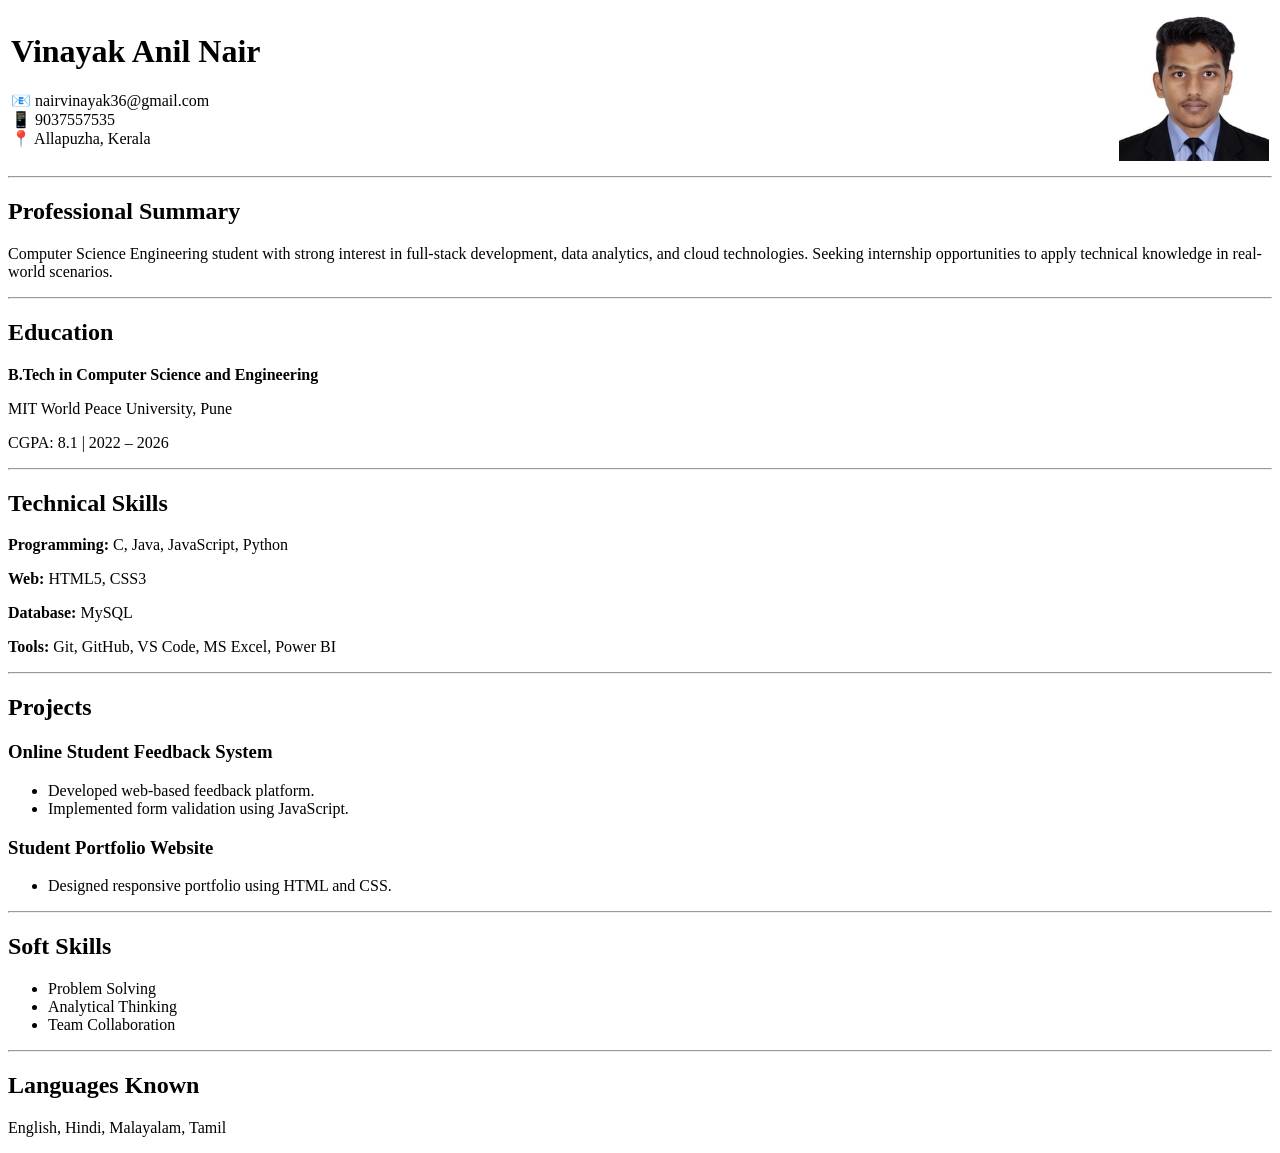
<file: index.html>
<!DOCTYPE html>
<html lang="en">
<head>
    <meta charset="UTF-8">
    <title>Vinayak Anil Nair - Resume</title>
</head>

<body>

    <table width="100%">
        <tr>
            <td>
                <h1>Vinayak Anil Nair</h1>
                <p>
                    📧 nairvinayak36@gmail.com <br>
                    📱 9037557535 <br>
                    📍 Allapuzha, Kerala
                </p>
            </td>

            <td align="right">
                <img src="profile.jpg" width="150" height="150" alt="Profile Photo">
            </td>
        </tr>
    </table>

    <hr>

    <h2>Professional Summary</h2>
    <p>
        Computer Science Engineering student with strong interest in full-stack development, 
        data analytics, and cloud technologies. Seeking internship opportunities to apply 
        technical knowledge in real-world scenarios.
    </p>

    <hr>

    <h2>Education</h2>
    <p><strong>B.Tech in Computer Science and Engineering</strong></p>
    <p>MIT World Peace University, Pune</p>
    <p>CGPA: 8.1 | 2022 – 2026</p>

    <hr>

    <h2>Technical Skills</h2>
    <p><strong>Programming:</strong> C, Java, JavaScript, Python</p>
    <p><strong>Web:</strong> HTML5, CSS3</p>
    <p><strong>Database:</strong> MySQL</p>
    <p><strong>Tools:</strong> Git, GitHub, VS Code, MS Excel, Power BI</p>

    <hr>

    <h2>Projects</h2>

    <h3>Online Student Feedback System</h3>
    <ul>
        <li>Developed web-based feedback platform.</li>
        <li>Implemented form validation using JavaScript.</li>
    </ul>

    <h3>Student Portfolio Website</h3>
    <ul>
        <li>Designed responsive portfolio using HTML and CSS.</li>
    </ul>

    <hr>

    <h2>Soft Skills</h2>
    <ul>
        <li>Problem Solving</li>
        <li>Analytical Thinking</li>
        <li>Team Collaboration</li>
    </ul>

    <hr>

    <h2>Languages Known</h2>
    <p>English, Hindi, Malayalam, Tamil</p>

</body>
</html>
</file>
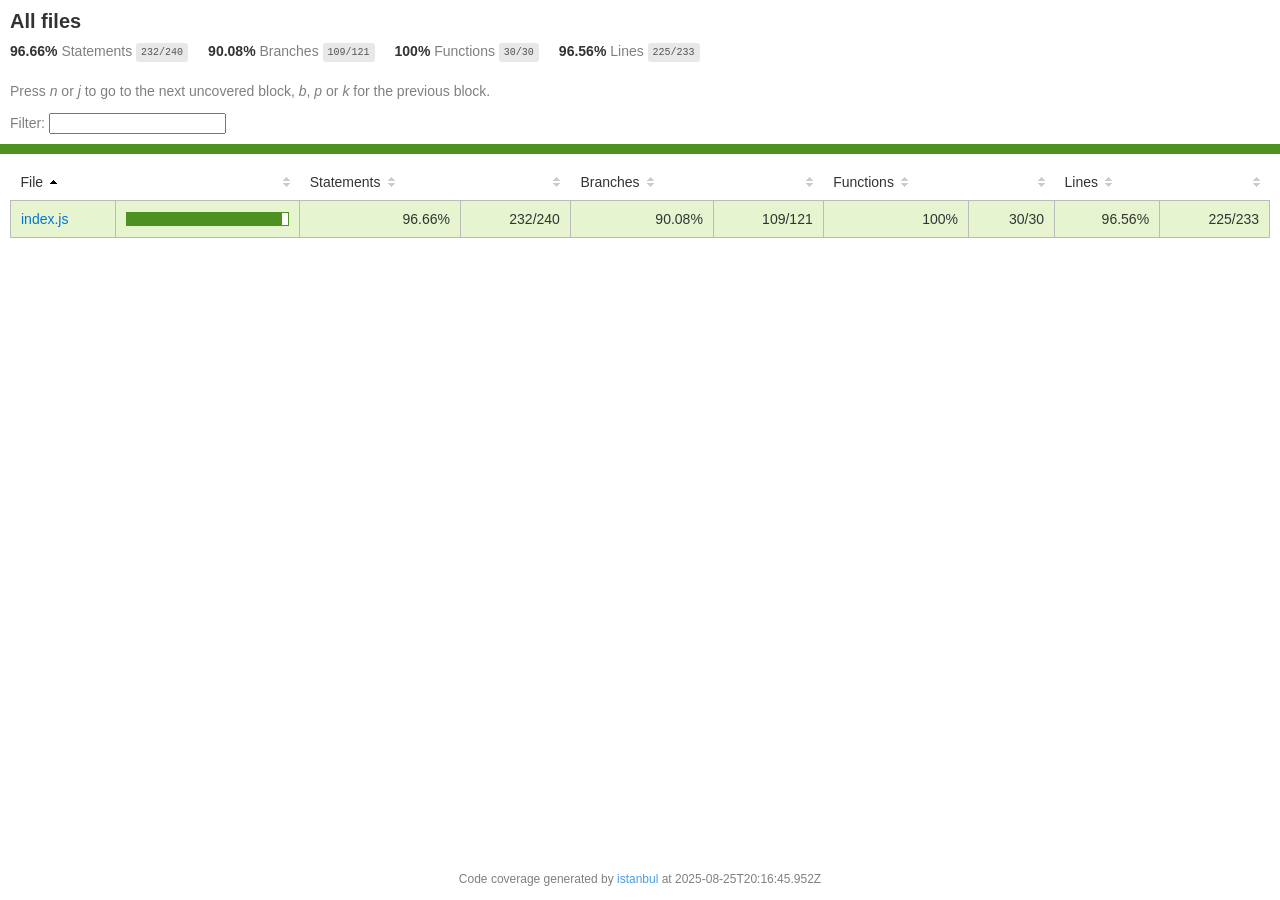
<file: backend/node_modules/kareem/coverage/lcov-report/index.html>
<!doctype html>
<html lang="en">

<head>
    <title>Code coverage report for All files</title>
    <meta charset="utf-8" />
    <link rel="stylesheet" href="prettify.css" />
    <link rel="stylesheet" href="base.css" />
    <link rel="shortcut icon" type="image/x-icon" href="favicon.png" />
    <meta name="viewport" content="width=device-width, initial-scale=1" />
    <style type='text/css'>
        .coverage-summary .sorter {
            background-image: url(sort-arrow-sprite.png);
        }
    </style>
</head>
    
<body>
<div class='wrapper'>
    <div class='pad1'>
        <h1>All files</h1>
        <div class='clearfix'>
            
            <div class='fl pad1y space-right2'>
                <span class="strong">96.66% </span>
                <span class="quiet">Statements</span>
                <span class='fraction'>232/240</span>
            </div>
        
            
            <div class='fl pad1y space-right2'>
                <span class="strong">90.08% </span>
                <span class="quiet">Branches</span>
                <span class='fraction'>109/121</span>
            </div>
        
            
            <div class='fl pad1y space-right2'>
                <span class="strong">100% </span>
                <span class="quiet">Functions</span>
                <span class='fraction'>30/30</span>
            </div>
        
            
            <div class='fl pad1y space-right2'>
                <span class="strong">96.56% </span>
                <span class="quiet">Lines</span>
                <span class='fraction'>225/233</span>
            </div>
        
            
        </div>
        <p class="quiet">
            Press <em>n</em> or <em>j</em> to go to the next uncovered block, <em>b</em>, <em>p</em> or <em>k</em> for the previous block.
        </p>
        <template id="filterTemplate">
            <div class="quiet">
                Filter:
                <input type="search" id="fileSearch">
            </div>
        </template>
    </div>
    <div class='status-line high'></div>
    <div class="pad1">
<table class="coverage-summary">
<thead>
<tr>
   <th data-col="file" data-fmt="html" data-html="true" class="file">File</th>
   <th data-col="pic" data-type="number" data-fmt="html" data-html="true" class="pic"></th>
   <th data-col="statements" data-type="number" data-fmt="pct" class="pct">Statements</th>
   <th data-col="statements_raw" data-type="number" data-fmt="html" class="abs"></th>
   <th data-col="branches" data-type="number" data-fmt="pct" class="pct">Branches</th>
   <th data-col="branches_raw" data-type="number" data-fmt="html" class="abs"></th>
   <th data-col="functions" data-type="number" data-fmt="pct" class="pct">Functions</th>
   <th data-col="functions_raw" data-type="number" data-fmt="html" class="abs"></th>
   <th data-col="lines" data-type="number" data-fmt="pct" class="pct">Lines</th>
   <th data-col="lines_raw" data-type="number" data-fmt="html" class="abs"></th>
</tr>
</thead>
<tbody><tr>
	<td class="file high" data-value="index.js"><a href="index.js.html">index.js</a></td>
	<td data-value="96.66" class="pic high">
	<div class="chart"><div class="cover-fill" style="width: 96%"></div><div class="cover-empty" style="width: 4%"></div></div>
	</td>
	<td data-value="96.66" class="pct high">96.66%</td>
	<td data-value="240" class="abs high">232/240</td>
	<td data-value="90.08" class="pct high">90.08%</td>
	<td data-value="121" class="abs high">109/121</td>
	<td data-value="100" class="pct high">100%</td>
	<td data-value="30" class="abs high">30/30</td>
	<td data-value="96.56" class="pct high">96.56%</td>
	<td data-value="233" class="abs high">225/233</td>
	</tr>

</tbody>
</table>
</div>
                <div class='push'></div><!-- for sticky footer -->
            </div><!-- /wrapper -->
            <div class='footer quiet pad2 space-top1 center small'>
                Code coverage generated by
                <a href="https://istanbul.js.org/" target="_blank" rel="noopener noreferrer">istanbul</a>
                at 2025-08-25T20:16:45.952Z
            </div>
        <script src="prettify.js"></script>
        <script>
            window.onload = function () {
                prettyPrint();
            };
        </script>
        <script src="sorter.js"></script>
        <script src="block-navigation.js"></script>
    </body>
</html>
</file>
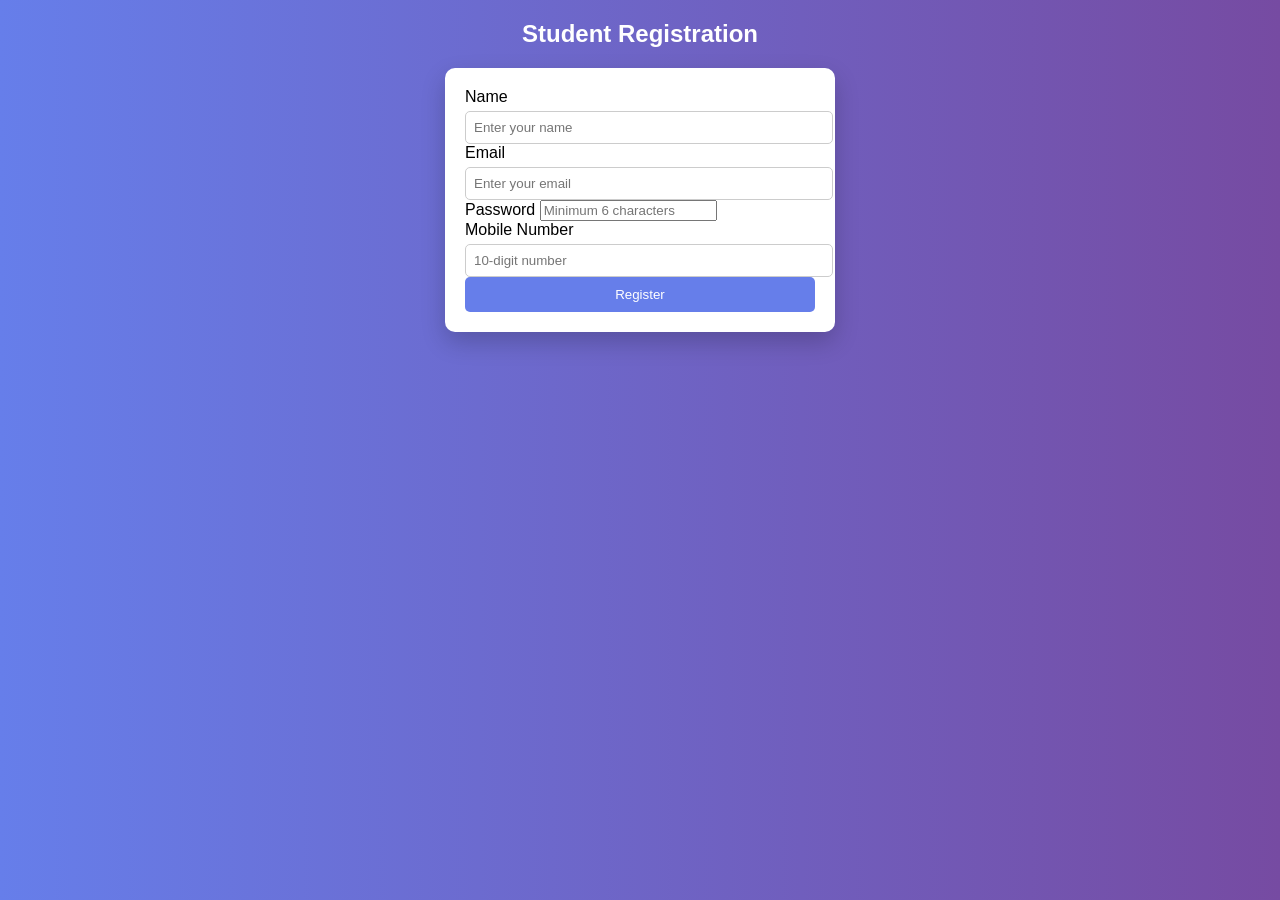
<file: form.html>
<!DOCTYPE html>
<html lang="en">
<head>
    <meta charset="UTF-8">
    <title>Student Registration Form</title>
    <link rel="stylesheet" href="style.css">
    <script src="script.js"></script>
</head>
<body>

<div class="container">
    <h2>Student Registration</h2>

    <form onsubmit="return validateForm()">

        <div class="form-group">
            <label>Name</label>
            <input type="text" id="name" placeholder="Enter your name">
        </div>

        <div class="form-group">
            <label>Email</label>
            <input type="text" id="email" placeholder="Enter your email">
        </div>

        <div class="form-group">
            <label>Password</label>
            <input type="password" id="password" placeholder="Minimum 6 characters">
        </div>

        <div class="form-group">
            <label>Mobile Number</label>
            <input type="text" id="mobile" placeholder="10-digit number">
        </div>

        <input type="submit" value="Register" class="btn">

    </form>
</div>

</body>
</html>
</file>
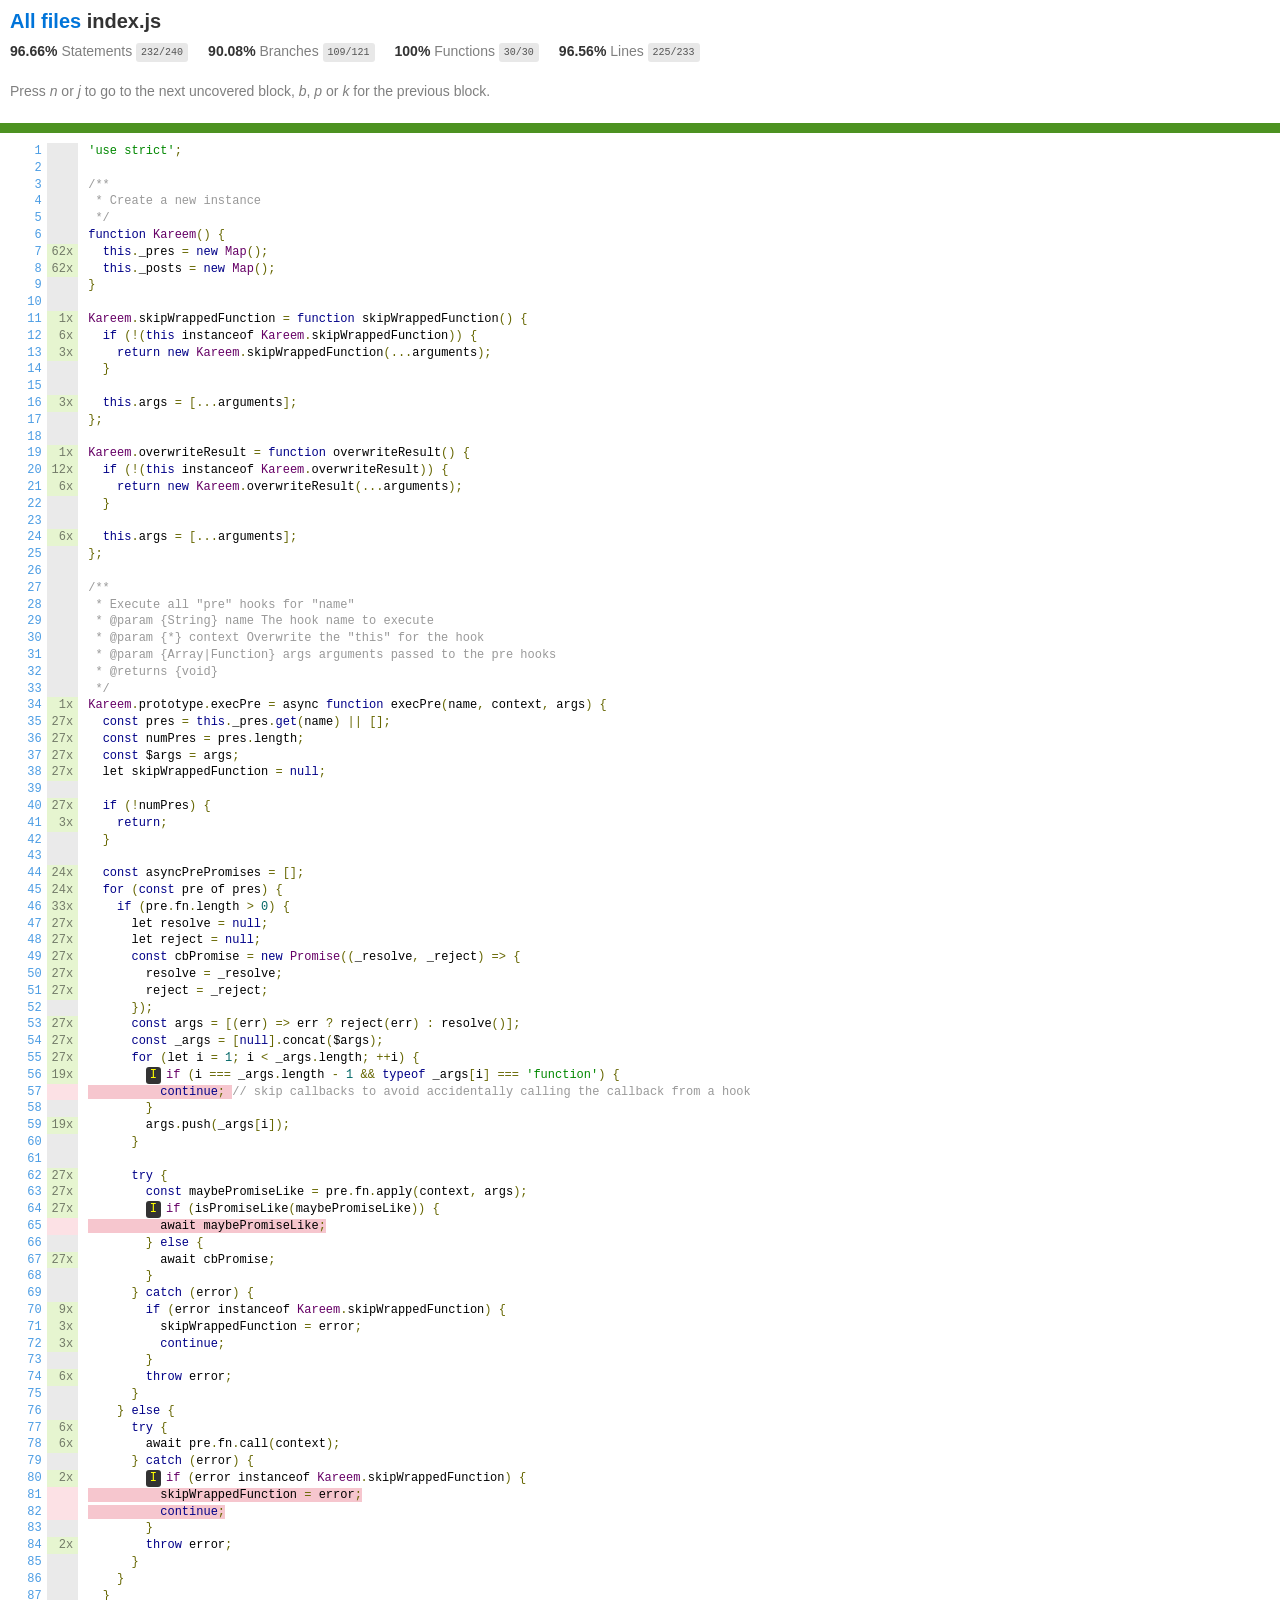
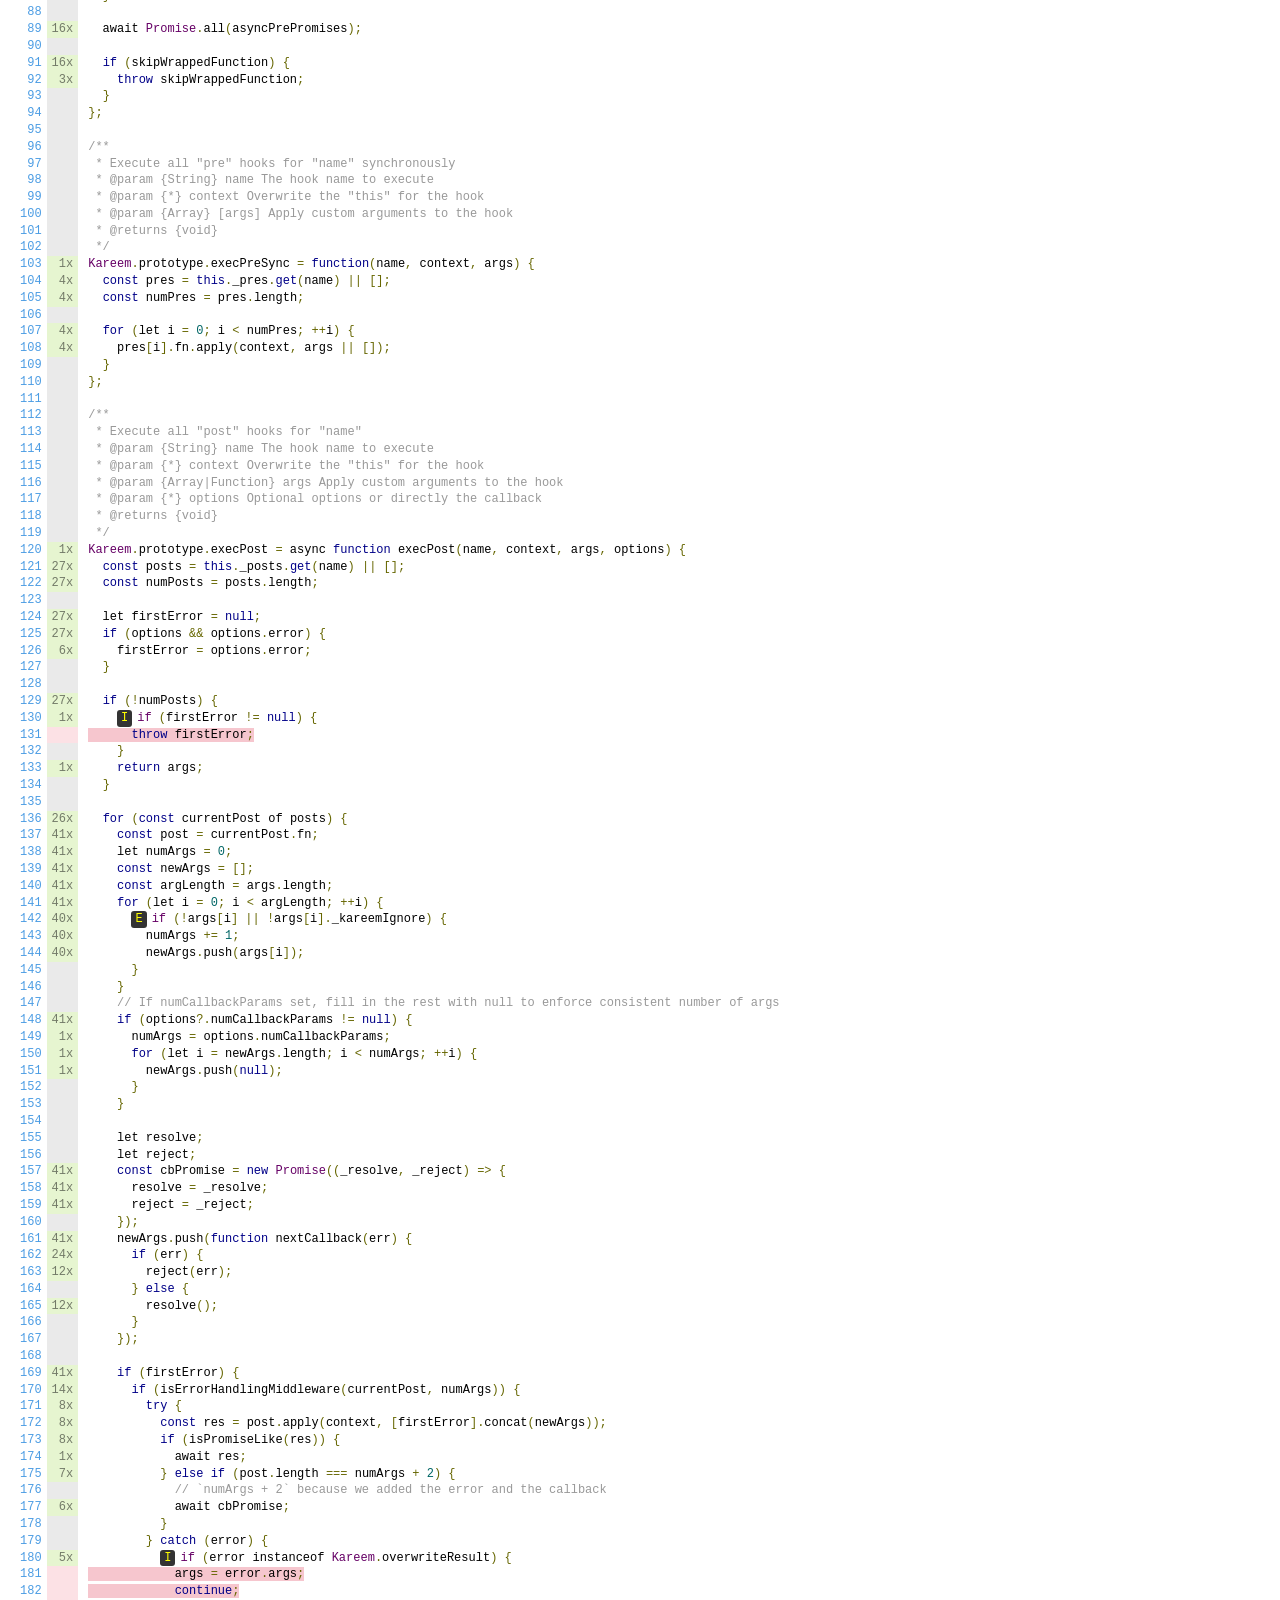
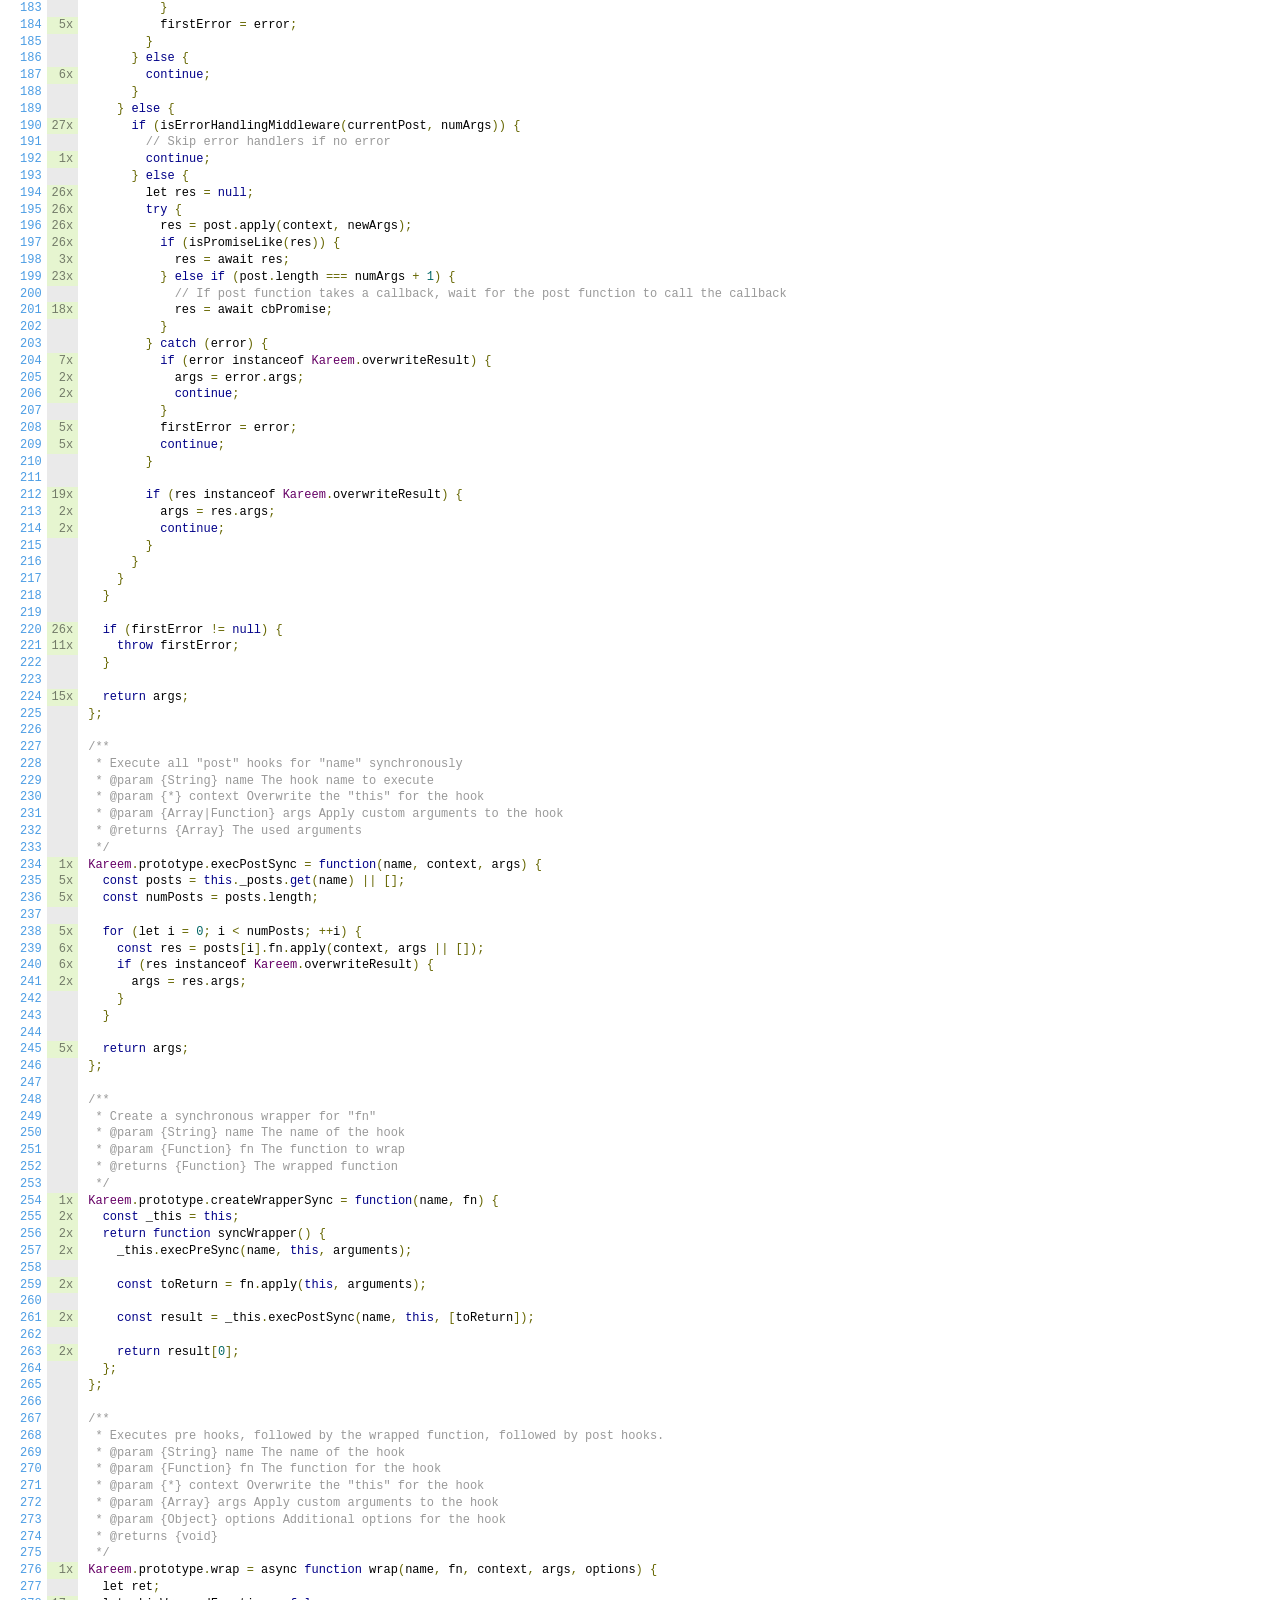
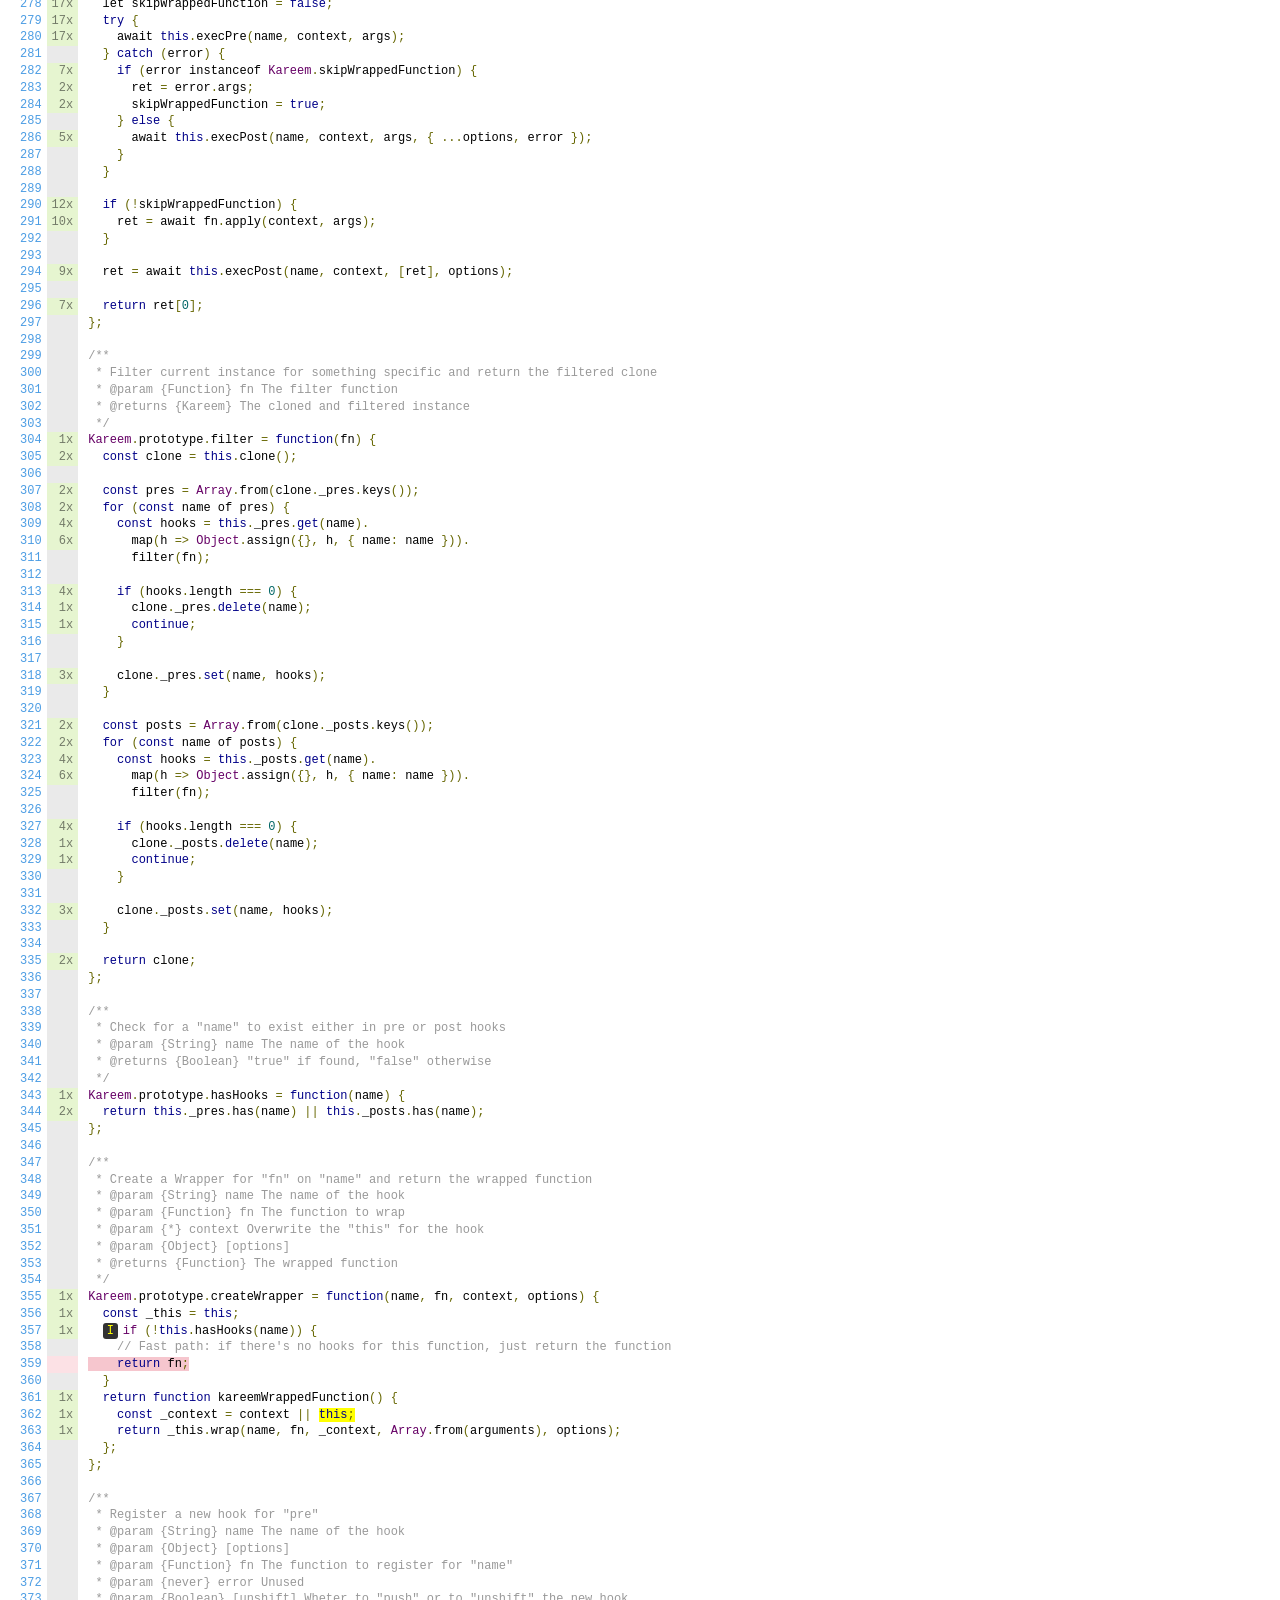
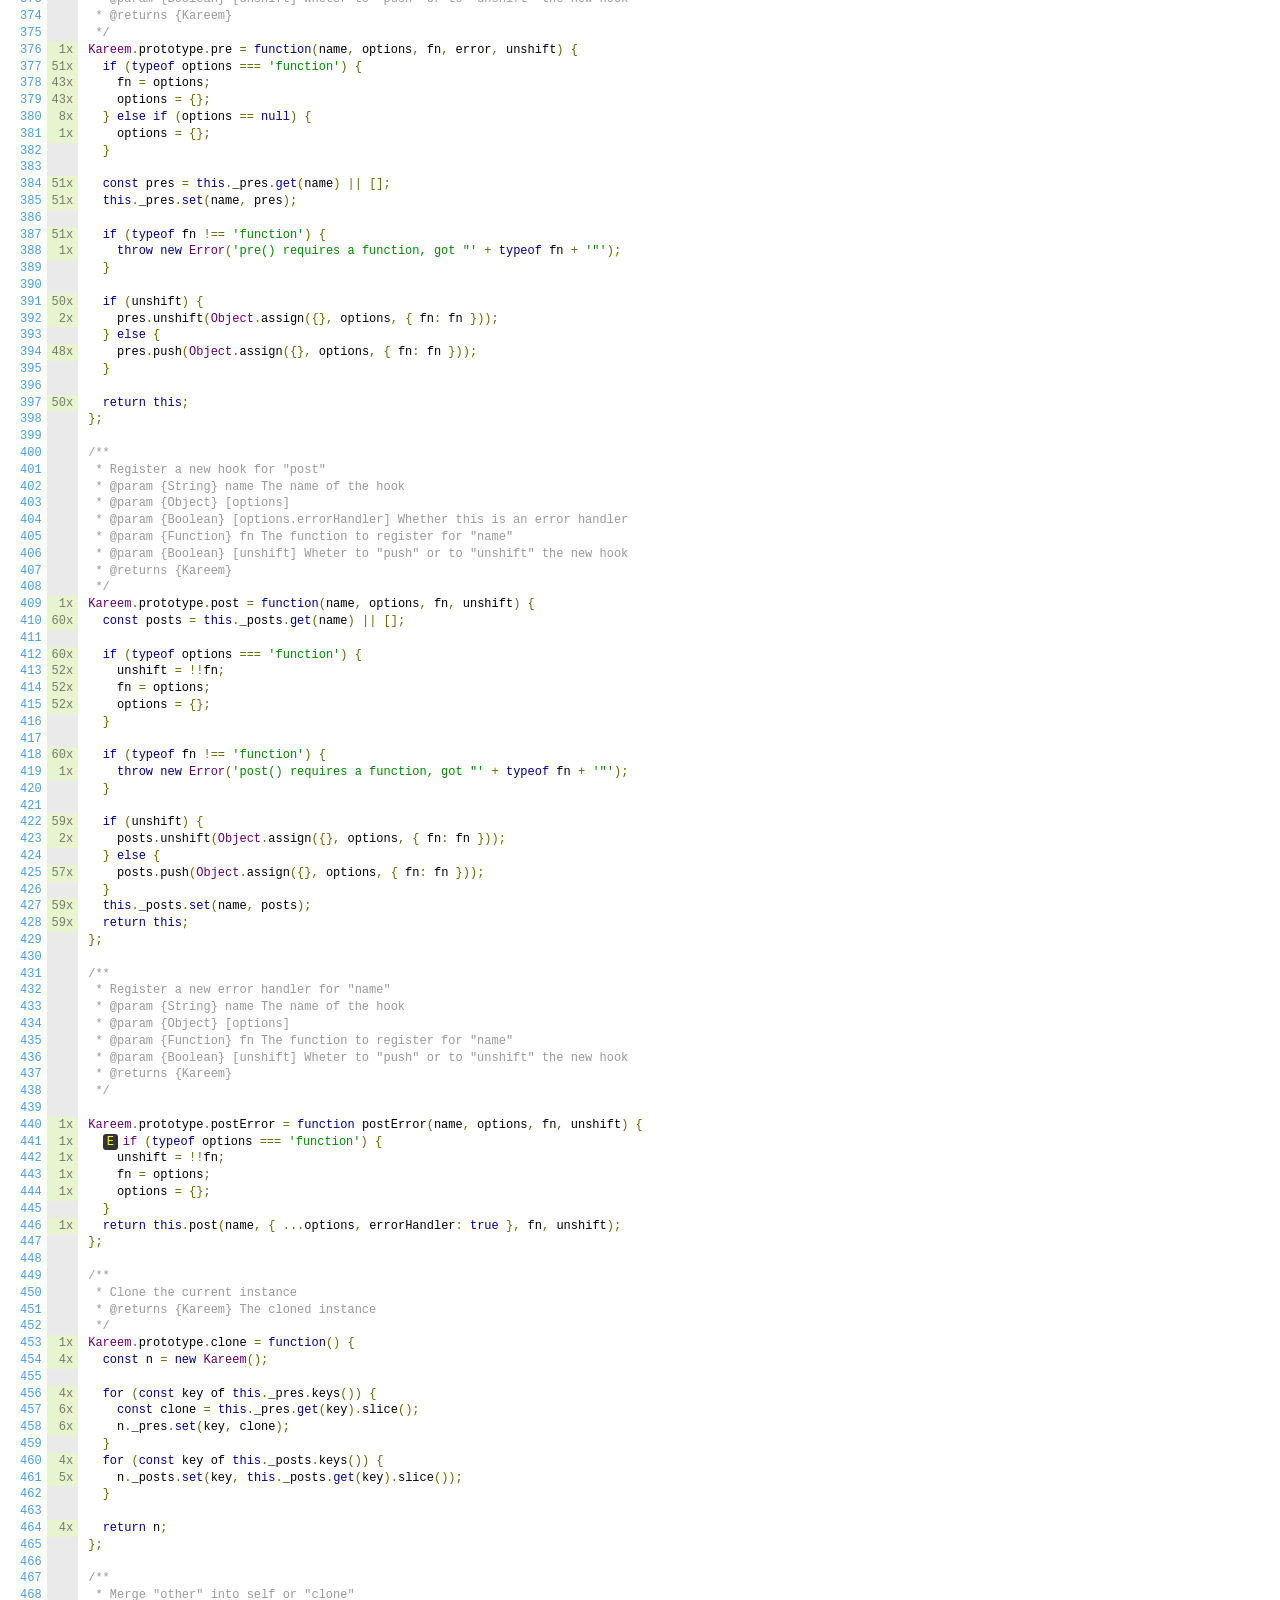
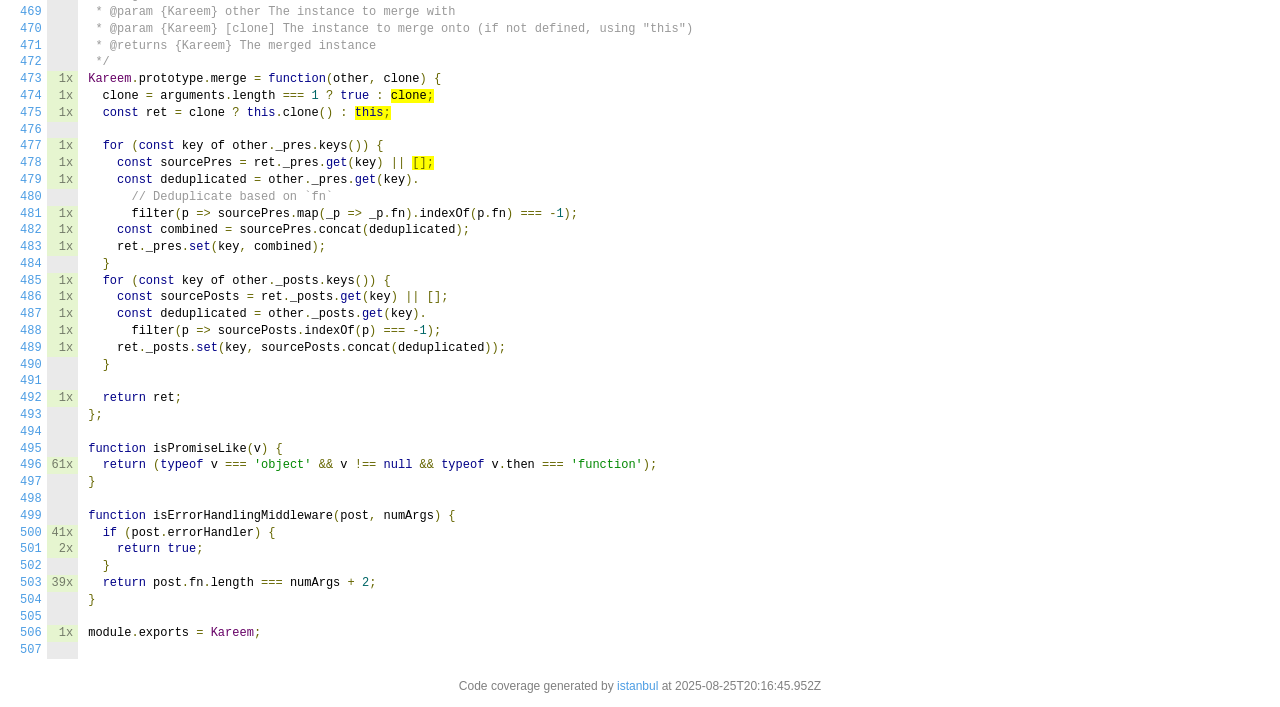
<file: backend/node_modules/kareem/coverage/lcov-report/index.js.html>
<!doctype html>
<html lang="en">

<head>
    <title>Code coverage report for index.js</title>
    <meta charset="utf-8" />
    <link rel="stylesheet" href="prettify.css" />
    <link rel="stylesheet" href="base.css" />
    <link rel="shortcut icon" type="image/x-icon" href="favicon.png" />
    <meta name="viewport" content="width=device-width, initial-scale=1" />
    <style type='text/css'>
        .coverage-summary .sorter {
            background-image: url(sort-arrow-sprite.png);
        }
    </style>
</head>
    
<body>
<div class='wrapper'>
    <div class='pad1'>
        <h1><a href="index.html">All files</a> index.js</h1>
        <div class='clearfix'>
            
            <div class='fl pad1y space-right2'>
                <span class="strong">96.66% </span>
                <span class="quiet">Statements</span>
                <span class='fraction'>232/240</span>
            </div>
        
            
            <div class='fl pad1y space-right2'>
                <span class="strong">90.08% </span>
                <span class="quiet">Branches</span>
                <span class='fraction'>109/121</span>
            </div>
        
            
            <div class='fl pad1y space-right2'>
                <span class="strong">100% </span>
                <span class="quiet">Functions</span>
                <span class='fraction'>30/30</span>
            </div>
        
            
            <div class='fl pad1y space-right2'>
                <span class="strong">96.56% </span>
                <span class="quiet">Lines</span>
                <span class='fraction'>225/233</span>
            </div>
        
            
        </div>
        <p class="quiet">
            Press <em>n</em> or <em>j</em> to go to the next uncovered block, <em>b</em>, <em>p</em> or <em>k</em> for the previous block.
        </p>
        <template id="filterTemplate">
            <div class="quiet">
                Filter:
                <input type="search" id="fileSearch">
            </div>
        </template>
    </div>
    <div class='status-line high'></div>
    <pre><table class="coverage">
<tr><td class="line-count quiet"><a name='L1'></a><a href='#L1'>1</a>
<a name='L2'></a><a href='#L2'>2</a>
<a name='L3'></a><a href='#L3'>3</a>
<a name='L4'></a><a href='#L4'>4</a>
<a name='L5'></a><a href='#L5'>5</a>
<a name='L6'></a><a href='#L6'>6</a>
<a name='L7'></a><a href='#L7'>7</a>
<a name='L8'></a><a href='#L8'>8</a>
<a name='L9'></a><a href='#L9'>9</a>
<a name='L10'></a><a href='#L10'>10</a>
<a name='L11'></a><a href='#L11'>11</a>
<a name='L12'></a><a href='#L12'>12</a>
<a name='L13'></a><a href='#L13'>13</a>
<a name='L14'></a><a href='#L14'>14</a>
<a name='L15'></a><a href='#L15'>15</a>
<a name='L16'></a><a href='#L16'>16</a>
<a name='L17'></a><a href='#L17'>17</a>
<a name='L18'></a><a href='#L18'>18</a>
<a name='L19'></a><a href='#L19'>19</a>
<a name='L20'></a><a href='#L20'>20</a>
<a name='L21'></a><a href='#L21'>21</a>
<a name='L22'></a><a href='#L22'>22</a>
<a name='L23'></a><a href='#L23'>23</a>
<a name='L24'></a><a href='#L24'>24</a>
<a name='L25'></a><a href='#L25'>25</a>
<a name='L26'></a><a href='#L26'>26</a>
<a name='L27'></a><a href='#L27'>27</a>
<a name='L28'></a><a href='#L28'>28</a>
<a name='L29'></a><a href='#L29'>29</a>
<a name='L30'></a><a href='#L30'>30</a>
<a name='L31'></a><a href='#L31'>31</a>
<a name='L32'></a><a href='#L32'>32</a>
<a name='L33'></a><a href='#L33'>33</a>
<a name='L34'></a><a href='#L34'>34</a>
<a name='L35'></a><a href='#L35'>35</a>
<a name='L36'></a><a href='#L36'>36</a>
<a name='L37'></a><a href='#L37'>37</a>
<a name='L38'></a><a href='#L38'>38</a>
<a name='L39'></a><a href='#L39'>39</a>
<a name='L40'></a><a href='#L40'>40</a>
<a name='L41'></a><a href='#L41'>41</a>
<a name='L42'></a><a href='#L42'>42</a>
<a name='L43'></a><a href='#L43'>43</a>
<a name='L44'></a><a href='#L44'>44</a>
<a name='L45'></a><a href='#L45'>45</a>
<a name='L46'></a><a href='#L46'>46</a>
<a name='L47'></a><a href='#L47'>47</a>
<a name='L48'></a><a href='#L48'>48</a>
<a name='L49'></a><a href='#L49'>49</a>
<a name='L50'></a><a href='#L50'>50</a>
<a name='L51'></a><a href='#L51'>51</a>
<a name='L52'></a><a href='#L52'>52</a>
<a name='L53'></a><a href='#L53'>53</a>
<a name='L54'></a><a href='#L54'>54</a>
<a name='L55'></a><a href='#L55'>55</a>
<a name='L56'></a><a href='#L56'>56</a>
<a name='L57'></a><a href='#L57'>57</a>
<a name='L58'></a><a href='#L58'>58</a>
<a name='L59'></a><a href='#L59'>59</a>
<a name='L60'></a><a href='#L60'>60</a>
<a name='L61'></a><a href='#L61'>61</a>
<a name='L62'></a><a href='#L62'>62</a>
<a name='L63'></a><a href='#L63'>63</a>
<a name='L64'></a><a href='#L64'>64</a>
<a name='L65'></a><a href='#L65'>65</a>
<a name='L66'></a><a href='#L66'>66</a>
<a name='L67'></a><a href='#L67'>67</a>
<a name='L68'></a><a href='#L68'>68</a>
<a name='L69'></a><a href='#L69'>69</a>
<a name='L70'></a><a href='#L70'>70</a>
<a name='L71'></a><a href='#L71'>71</a>
<a name='L72'></a><a href='#L72'>72</a>
<a name='L73'></a><a href='#L73'>73</a>
<a name='L74'></a><a href='#L74'>74</a>
<a name='L75'></a><a href='#L75'>75</a>
<a name='L76'></a><a href='#L76'>76</a>
<a name='L77'></a><a href='#L77'>77</a>
<a name='L78'></a><a href='#L78'>78</a>
<a name='L79'></a><a href='#L79'>79</a>
<a name='L80'></a><a href='#L80'>80</a>
<a name='L81'></a><a href='#L81'>81</a>
<a name='L82'></a><a href='#L82'>82</a>
<a name='L83'></a><a href='#L83'>83</a>
<a name='L84'></a><a href='#L84'>84</a>
<a name='L85'></a><a href='#L85'>85</a>
<a name='L86'></a><a href='#L86'>86</a>
<a name='L87'></a><a href='#L87'>87</a>
<a name='L88'></a><a href='#L88'>88</a>
<a name='L89'></a><a href='#L89'>89</a>
<a name='L90'></a><a href='#L90'>90</a>
<a name='L91'></a><a href='#L91'>91</a>
<a name='L92'></a><a href='#L92'>92</a>
<a name='L93'></a><a href='#L93'>93</a>
<a name='L94'></a><a href='#L94'>94</a>
<a name='L95'></a><a href='#L95'>95</a>
<a name='L96'></a><a href='#L96'>96</a>
<a name='L97'></a><a href='#L97'>97</a>
<a name='L98'></a><a href='#L98'>98</a>
<a name='L99'></a><a href='#L99'>99</a>
<a name='L100'></a><a href='#L100'>100</a>
<a name='L101'></a><a href='#L101'>101</a>
<a name='L102'></a><a href='#L102'>102</a>
<a name='L103'></a><a href='#L103'>103</a>
<a name='L104'></a><a href='#L104'>104</a>
<a name='L105'></a><a href='#L105'>105</a>
<a name='L106'></a><a href='#L106'>106</a>
<a name='L107'></a><a href='#L107'>107</a>
<a name='L108'></a><a href='#L108'>108</a>
<a name='L109'></a><a href='#L109'>109</a>
<a name='L110'></a><a href='#L110'>110</a>
<a name='L111'></a><a href='#L111'>111</a>
<a name='L112'></a><a href='#L112'>112</a>
<a name='L113'></a><a href='#L113'>113</a>
<a name='L114'></a><a href='#L114'>114</a>
<a name='L115'></a><a href='#L115'>115</a>
<a name='L116'></a><a href='#L116'>116</a>
<a name='L117'></a><a href='#L117'>117</a>
<a name='L118'></a><a href='#L118'>118</a>
<a name='L119'></a><a href='#L119'>119</a>
<a name='L120'></a><a href='#L120'>120</a>
<a name='L121'></a><a href='#L121'>121</a>
<a name='L122'></a><a href='#L122'>122</a>
<a name='L123'></a><a href='#L123'>123</a>
<a name='L124'></a><a href='#L124'>124</a>
<a name='L125'></a><a href='#L125'>125</a>
<a name='L126'></a><a href='#L126'>126</a>
<a name='L127'></a><a href='#L127'>127</a>
<a name='L128'></a><a href='#L128'>128</a>
<a name='L129'></a><a href='#L129'>129</a>
<a name='L130'></a><a href='#L130'>130</a>
<a name='L131'></a><a href='#L131'>131</a>
<a name='L132'></a><a href='#L132'>132</a>
<a name='L133'></a><a href='#L133'>133</a>
<a name='L134'></a><a href='#L134'>134</a>
<a name='L135'></a><a href='#L135'>135</a>
<a name='L136'></a><a href='#L136'>136</a>
<a name='L137'></a><a href='#L137'>137</a>
<a name='L138'></a><a href='#L138'>138</a>
<a name='L139'></a><a href='#L139'>139</a>
<a name='L140'></a><a href='#L140'>140</a>
<a name='L141'></a><a href='#L141'>141</a>
<a name='L142'></a><a href='#L142'>142</a>
<a name='L143'></a><a href='#L143'>143</a>
<a name='L144'></a><a href='#L144'>144</a>
<a name='L145'></a><a href='#L145'>145</a>
<a name='L146'></a><a href='#L146'>146</a>
<a name='L147'></a><a href='#L147'>147</a>
<a name='L148'></a><a href='#L148'>148</a>
<a name='L149'></a><a href='#L149'>149</a>
<a name='L150'></a><a href='#L150'>150</a>
<a name='L151'></a><a href='#L151'>151</a>
<a name='L152'></a><a href='#L152'>152</a>
<a name='L153'></a><a href='#L153'>153</a>
<a name='L154'></a><a href='#L154'>154</a>
<a name='L155'></a><a href='#L155'>155</a>
<a name='L156'></a><a href='#L156'>156</a>
<a name='L157'></a><a href='#L157'>157</a>
<a name='L158'></a><a href='#L158'>158</a>
<a name='L159'></a><a href='#L159'>159</a>
<a name='L160'></a><a href='#L160'>160</a>
<a name='L161'></a><a href='#L161'>161</a>
<a name='L162'></a><a href='#L162'>162</a>
<a name='L163'></a><a href='#L163'>163</a>
<a name='L164'></a><a href='#L164'>164</a>
<a name='L165'></a><a href='#L165'>165</a>
<a name='L166'></a><a href='#L166'>166</a>
<a name='L167'></a><a href='#L167'>167</a>
<a name='L168'></a><a href='#L168'>168</a>
<a name='L169'></a><a href='#L169'>169</a>
<a name='L170'></a><a href='#L170'>170</a>
<a name='L171'></a><a href='#L171'>171</a>
<a name='L172'></a><a href='#L172'>172</a>
<a name='L173'></a><a href='#L173'>173</a>
<a name='L174'></a><a href='#L174'>174</a>
<a name='L175'></a><a href='#L175'>175</a>
<a name='L176'></a><a href='#L176'>176</a>
<a name='L177'></a><a href='#L177'>177</a>
<a name='L178'></a><a href='#L178'>178</a>
<a name='L179'></a><a href='#L179'>179</a>
<a name='L180'></a><a href='#L180'>180</a>
<a name='L181'></a><a href='#L181'>181</a>
<a name='L182'></a><a href='#L182'>182</a>
<a name='L183'></a><a href='#L183'>183</a>
<a name='L184'></a><a href='#L184'>184</a>
<a name='L185'></a><a href='#L185'>185</a>
<a name='L186'></a><a href='#L186'>186</a>
<a name='L187'></a><a href='#L187'>187</a>
<a name='L188'></a><a href='#L188'>188</a>
<a name='L189'></a><a href='#L189'>189</a>
<a name='L190'></a><a href='#L190'>190</a>
<a name='L191'></a><a href='#L191'>191</a>
<a name='L192'></a><a href='#L192'>192</a>
<a name='L193'></a><a href='#L193'>193</a>
<a name='L194'></a><a href='#L194'>194</a>
<a name='L195'></a><a href='#L195'>195</a>
<a name='L196'></a><a href='#L196'>196</a>
<a name='L197'></a><a href='#L197'>197</a>
<a name='L198'></a><a href='#L198'>198</a>
<a name='L199'></a><a href='#L199'>199</a>
<a name='L200'></a><a href='#L200'>200</a>
<a name='L201'></a><a href='#L201'>201</a>
<a name='L202'></a><a href='#L202'>202</a>
<a name='L203'></a><a href='#L203'>203</a>
<a name='L204'></a><a href='#L204'>204</a>
<a name='L205'></a><a href='#L205'>205</a>
<a name='L206'></a><a href='#L206'>206</a>
<a name='L207'></a><a href='#L207'>207</a>
<a name='L208'></a><a href='#L208'>208</a>
<a name='L209'></a><a href='#L209'>209</a>
<a name='L210'></a><a href='#L210'>210</a>
<a name='L211'></a><a href='#L211'>211</a>
<a name='L212'></a><a href='#L212'>212</a>
<a name='L213'></a><a href='#L213'>213</a>
<a name='L214'></a><a href='#L214'>214</a>
<a name='L215'></a><a href='#L215'>215</a>
<a name='L216'></a><a href='#L216'>216</a>
<a name='L217'></a><a href='#L217'>217</a>
<a name='L218'></a><a href='#L218'>218</a>
<a name='L219'></a><a href='#L219'>219</a>
<a name='L220'></a><a href='#L220'>220</a>
<a name='L221'></a><a href='#L221'>221</a>
<a name='L222'></a><a href='#L222'>222</a>
<a name='L223'></a><a href='#L223'>223</a>
<a name='L224'></a><a href='#L224'>224</a>
<a name='L225'></a><a href='#L225'>225</a>
<a name='L226'></a><a href='#L226'>226</a>
<a name='L227'></a><a href='#L227'>227</a>
<a name='L228'></a><a href='#L228'>228</a>
<a name='L229'></a><a href='#L229'>229</a>
<a name='L230'></a><a href='#L230'>230</a>
<a name='L231'></a><a href='#L231'>231</a>
<a name='L232'></a><a href='#L232'>232</a>
<a name='L233'></a><a href='#L233'>233</a>
<a name='L234'></a><a href='#L234'>234</a>
<a name='L235'></a><a href='#L235'>235</a>
<a name='L236'></a><a href='#L236'>236</a>
<a name='L237'></a><a href='#L237'>237</a>
<a name='L238'></a><a href='#L238'>238</a>
<a name='L239'></a><a href='#L239'>239</a>
<a name='L240'></a><a href='#L240'>240</a>
<a name='L241'></a><a href='#L241'>241</a>
<a name='L242'></a><a href='#L242'>242</a>
<a name='L243'></a><a href='#L243'>243</a>
<a name='L244'></a><a href='#L244'>244</a>
<a name='L245'></a><a href='#L245'>245</a>
<a name='L246'></a><a href='#L246'>246</a>
<a name='L247'></a><a href='#L247'>247</a>
<a name='L248'></a><a href='#L248'>248</a>
<a name='L249'></a><a href='#L249'>249</a>
<a name='L250'></a><a href='#L250'>250</a>
<a name='L251'></a><a href='#L251'>251</a>
<a name='L252'></a><a href='#L252'>252</a>
<a name='L253'></a><a href='#L253'>253</a>
<a name='L254'></a><a href='#L254'>254</a>
<a name='L255'></a><a href='#L255'>255</a>
<a name='L256'></a><a href='#L256'>256</a>
<a name='L257'></a><a href='#L257'>257</a>
<a name='L258'></a><a href='#L258'>258</a>
<a name='L259'></a><a href='#L259'>259</a>
<a name='L260'></a><a href='#L260'>260</a>
<a name='L261'></a><a href='#L261'>261</a>
<a name='L262'></a><a href='#L262'>262</a>
<a name='L263'></a><a href='#L263'>263</a>
<a name='L264'></a><a href='#L264'>264</a>
<a name='L265'></a><a href='#L265'>265</a>
<a name='L266'></a><a href='#L266'>266</a>
<a name='L267'></a><a href='#L267'>267</a>
<a name='L268'></a><a href='#L268'>268</a>
<a name='L269'></a><a href='#L269'>269</a>
<a name='L270'></a><a href='#L270'>270</a>
<a name='L271'></a><a href='#L271'>271</a>
<a name='L272'></a><a href='#L272'>272</a>
<a name='L273'></a><a href='#L273'>273</a>
<a name='L274'></a><a href='#L274'>274</a>
<a name='L275'></a><a href='#L275'>275</a>
<a name='L276'></a><a href='#L276'>276</a>
<a name='L277'></a><a href='#L277'>277</a>
<a name='L278'></a><a href='#L278'>278</a>
<a name='L279'></a><a href='#L279'>279</a>
<a name='L280'></a><a href='#L280'>280</a>
<a name='L281'></a><a href='#L281'>281</a>
<a name='L282'></a><a href='#L282'>282</a>
<a name='L283'></a><a href='#L283'>283</a>
<a name='L284'></a><a href='#L284'>284</a>
<a name='L285'></a><a href='#L285'>285</a>
<a name='L286'></a><a href='#L286'>286</a>
<a name='L287'></a><a href='#L287'>287</a>
<a name='L288'></a><a href='#L288'>288</a>
<a name='L289'></a><a href='#L289'>289</a>
<a name='L290'></a><a href='#L290'>290</a>
<a name='L291'></a><a href='#L291'>291</a>
<a name='L292'></a><a href='#L292'>292</a>
<a name='L293'></a><a href='#L293'>293</a>
<a name='L294'></a><a href='#L294'>294</a>
<a name='L295'></a><a href='#L295'>295</a>
<a name='L296'></a><a href='#L296'>296</a>
<a name='L297'></a><a href='#L297'>297</a>
<a name='L298'></a><a href='#L298'>298</a>
<a name='L299'></a><a href='#L299'>299</a>
<a name='L300'></a><a href='#L300'>300</a>
<a name='L301'></a><a href='#L301'>301</a>
<a name='L302'></a><a href='#L302'>302</a>
<a name='L303'></a><a href='#L303'>303</a>
<a name='L304'></a><a href='#L304'>304</a>
<a name='L305'></a><a href='#L305'>305</a>
<a name='L306'></a><a href='#L306'>306</a>
<a name='L307'></a><a href='#L307'>307</a>
<a name='L308'></a><a href='#L308'>308</a>
<a name='L309'></a><a href='#L309'>309</a>
<a name='L310'></a><a href='#L310'>310</a>
<a name='L311'></a><a href='#L311'>311</a>
<a name='L312'></a><a href='#L312'>312</a>
<a name='L313'></a><a href='#L313'>313</a>
<a name='L314'></a><a href='#L314'>314</a>
<a name='L315'></a><a href='#L315'>315</a>
<a name='L316'></a><a href='#L316'>316</a>
<a name='L317'></a><a href='#L317'>317</a>
<a name='L318'></a><a href='#L318'>318</a>
<a name='L319'></a><a href='#L319'>319</a>
<a name='L320'></a><a href='#L320'>320</a>
<a name='L321'></a><a href='#L321'>321</a>
<a name='L322'></a><a href='#L322'>322</a>
<a name='L323'></a><a href='#L323'>323</a>
<a name='L324'></a><a href='#L324'>324</a>
<a name='L325'></a><a href='#L325'>325</a>
<a name='L326'></a><a href='#L326'>326</a>
<a name='L327'></a><a href='#L327'>327</a>
<a name='L328'></a><a href='#L328'>328</a>
<a name='L329'></a><a href='#L329'>329</a>
<a name='L330'></a><a href='#L330'>330</a>
<a name='L331'></a><a href='#L331'>331</a>
<a name='L332'></a><a href='#L332'>332</a>
<a name='L333'></a><a href='#L333'>333</a>
<a name='L334'></a><a href='#L334'>334</a>
<a name='L335'></a><a href='#L335'>335</a>
<a name='L336'></a><a href='#L336'>336</a>
<a name='L337'></a><a href='#L337'>337</a>
<a name='L338'></a><a href='#L338'>338</a>
<a name='L339'></a><a href='#L339'>339</a>
<a name='L340'></a><a href='#L340'>340</a>
<a name='L341'></a><a href='#L341'>341</a>
<a name='L342'></a><a href='#L342'>342</a>
<a name='L343'></a><a href='#L343'>343</a>
<a name='L344'></a><a href='#L344'>344</a>
<a name='L345'></a><a href='#L345'>345</a>
<a name='L346'></a><a href='#L346'>346</a>
<a name='L347'></a><a href='#L347'>347</a>
<a name='L348'></a><a href='#L348'>348</a>
<a name='L349'></a><a href='#L349'>349</a>
<a name='L350'></a><a href='#L350'>350</a>
<a name='L351'></a><a href='#L351'>351</a>
<a name='L352'></a><a href='#L352'>352</a>
<a name='L353'></a><a href='#L353'>353</a>
<a name='L354'></a><a href='#L354'>354</a>
<a name='L355'></a><a href='#L355'>355</a>
<a name='L356'></a><a href='#L356'>356</a>
<a name='L357'></a><a href='#L357'>357</a>
<a name='L358'></a><a href='#L358'>358</a>
<a name='L359'></a><a href='#L359'>359</a>
<a name='L360'></a><a href='#L360'>360</a>
<a name='L361'></a><a href='#L361'>361</a>
<a name='L362'></a><a href='#L362'>362</a>
<a name='L363'></a><a href='#L363'>363</a>
<a name='L364'></a><a href='#L364'>364</a>
<a name='L365'></a><a href='#L365'>365</a>
<a name='L366'></a><a href='#L366'>366</a>
<a name='L367'></a><a href='#L367'>367</a>
<a name='L368'></a><a href='#L368'>368</a>
<a name='L369'></a><a href='#L369'>369</a>
<a name='L370'></a><a href='#L370'>370</a>
<a name='L371'></a><a href='#L371'>371</a>
<a name='L372'></a><a href='#L372'>372</a>
<a name='L373'></a><a href='#L373'>373</a>
<a name='L374'></a><a href='#L374'>374</a>
<a name='L375'></a><a href='#L375'>375</a>
<a name='L376'></a><a href='#L376'>376</a>
<a name='L377'></a><a href='#L377'>377</a>
<a name='L378'></a><a href='#L378'>378</a>
<a name='L379'></a><a href='#L379'>379</a>
<a name='L380'></a><a href='#L380'>380</a>
<a name='L381'></a><a href='#L381'>381</a>
<a name='L382'></a><a href='#L382'>382</a>
<a name='L383'></a><a href='#L383'>383</a>
<a name='L384'></a><a href='#L384'>384</a>
<a name='L385'></a><a href='#L385'>385</a>
<a name='L386'></a><a href='#L386'>386</a>
<a name='L387'></a><a href='#L387'>387</a>
<a name='L388'></a><a href='#L388'>388</a>
<a name='L389'></a><a href='#L389'>389</a>
<a name='L390'></a><a href='#L390'>390</a>
<a name='L391'></a><a href='#L391'>391</a>
<a name='L392'></a><a href='#L392'>392</a>
<a name='L393'></a><a href='#L393'>393</a>
<a name='L394'></a><a href='#L394'>394</a>
<a name='L395'></a><a href='#L395'>395</a>
<a name='L396'></a><a href='#L396'>396</a>
<a name='L397'></a><a href='#L397'>397</a>
<a name='L398'></a><a href='#L398'>398</a>
<a name='L399'></a><a href='#L399'>399</a>
<a name='L400'></a><a href='#L400'>400</a>
<a name='L401'></a><a href='#L401'>401</a>
<a name='L402'></a><a href='#L402'>402</a>
<a name='L403'></a><a href='#L403'>403</a>
<a name='L404'></a><a href='#L404'>404</a>
<a name='L405'></a><a href='#L405'>405</a>
<a name='L406'></a><a href='#L406'>406</a>
<a name='L407'></a><a href='#L407'>407</a>
<a name='L408'></a><a href='#L408'>408</a>
<a name='L409'></a><a href='#L409'>409</a>
<a name='L410'></a><a href='#L410'>410</a>
<a name='L411'></a><a href='#L411'>411</a>
<a name='L412'></a><a href='#L412'>412</a>
<a name='L413'></a><a href='#L413'>413</a>
<a name='L414'></a><a href='#L414'>414</a>
<a name='L415'></a><a href='#L415'>415</a>
<a name='L416'></a><a href='#L416'>416</a>
<a name='L417'></a><a href='#L417'>417</a>
<a name='L418'></a><a href='#L418'>418</a>
<a name='L419'></a><a href='#L419'>419</a>
<a name='L420'></a><a href='#L420'>420</a>
<a name='L421'></a><a href='#L421'>421</a>
<a name='L422'></a><a href='#L422'>422</a>
<a name='L423'></a><a href='#L423'>423</a>
<a name='L424'></a><a href='#L424'>424</a>
<a name='L425'></a><a href='#L425'>425</a>
<a name='L426'></a><a href='#L426'>426</a>
<a name='L427'></a><a href='#L427'>427</a>
<a name='L428'></a><a href='#L428'>428</a>
<a name='L429'></a><a href='#L429'>429</a>
<a name='L430'></a><a href='#L430'>430</a>
<a name='L431'></a><a href='#L431'>431</a>
<a name='L432'></a><a href='#L432'>432</a>
<a name='L433'></a><a href='#L433'>433</a>
<a name='L434'></a><a href='#L434'>434</a>
<a name='L435'></a><a href='#L435'>435</a>
<a name='L436'></a><a href='#L436'>436</a>
<a name='L437'></a><a href='#L437'>437</a>
<a name='L438'></a><a href='#L438'>438</a>
<a name='L439'></a><a href='#L439'>439</a>
<a name='L440'></a><a href='#L440'>440</a>
<a name='L441'></a><a href='#L441'>441</a>
<a name='L442'></a><a href='#L442'>442</a>
<a name='L443'></a><a href='#L443'>443</a>
<a name='L444'></a><a href='#L444'>444</a>
<a name='L445'></a><a href='#L445'>445</a>
<a name='L446'></a><a href='#L446'>446</a>
<a name='L447'></a><a href='#L447'>447</a>
<a name='L448'></a><a href='#L448'>448</a>
<a name='L449'></a><a href='#L449'>449</a>
<a name='L450'></a><a href='#L450'>450</a>
<a name='L451'></a><a href='#L451'>451</a>
<a name='L452'></a><a href='#L452'>452</a>
<a name='L453'></a><a href='#L453'>453</a>
<a name='L454'></a><a href='#L454'>454</a>
<a name='L455'></a><a href='#L455'>455</a>
<a name='L456'></a><a href='#L456'>456</a>
<a name='L457'></a><a href='#L457'>457</a>
<a name='L458'></a><a href='#L458'>458</a>
<a name='L459'></a><a href='#L459'>459</a>
<a name='L460'></a><a href='#L460'>460</a>
<a name='L461'></a><a href='#L461'>461</a>
<a name='L462'></a><a href='#L462'>462</a>
<a name='L463'></a><a href='#L463'>463</a>
<a name='L464'></a><a href='#L464'>464</a>
<a name='L465'></a><a href='#L465'>465</a>
<a name='L466'></a><a href='#L466'>466</a>
<a name='L467'></a><a href='#L467'>467</a>
<a name='L468'></a><a href='#L468'>468</a>
<a name='L469'></a><a href='#L469'>469</a>
<a name='L470'></a><a href='#L470'>470</a>
<a name='L471'></a><a href='#L471'>471</a>
<a name='L472'></a><a href='#L472'>472</a>
<a name='L473'></a><a href='#L473'>473</a>
<a name='L474'></a><a href='#L474'>474</a>
<a name='L475'></a><a href='#L475'>475</a>
<a name='L476'></a><a href='#L476'>476</a>
<a name='L477'></a><a href='#L477'>477</a>
<a name='L478'></a><a href='#L478'>478</a>
<a name='L479'></a><a href='#L479'>479</a>
<a name='L480'></a><a href='#L480'>480</a>
<a name='L481'></a><a href='#L481'>481</a>
<a name='L482'></a><a href='#L482'>482</a>
<a name='L483'></a><a href='#L483'>483</a>
<a name='L484'></a><a href='#L484'>484</a>
<a name='L485'></a><a href='#L485'>485</a>
<a name='L486'></a><a href='#L486'>486</a>
<a name='L487'></a><a href='#L487'>487</a>
<a name='L488'></a><a href='#L488'>488</a>
<a name='L489'></a><a href='#L489'>489</a>
<a name='L490'></a><a href='#L490'>490</a>
<a name='L491'></a><a href='#L491'>491</a>
<a name='L492'></a><a href='#L492'>492</a>
<a name='L493'></a><a href='#L493'>493</a>
<a name='L494'></a><a href='#L494'>494</a>
<a name='L495'></a><a href='#L495'>495</a>
<a name='L496'></a><a href='#L496'>496</a>
<a name='L497'></a><a href='#L497'>497</a>
<a name='L498'></a><a href='#L498'>498</a>
<a name='L499'></a><a href='#L499'>499</a>
<a name='L500'></a><a href='#L500'>500</a>
<a name='L501'></a><a href='#L501'>501</a>
<a name='L502'></a><a href='#L502'>502</a>
<a name='L503'></a><a href='#L503'>503</a>
<a name='L504'></a><a href='#L504'>504</a>
<a name='L505'></a><a href='#L505'>505</a>
<a name='L506'></a><a href='#L506'>506</a>
<a name='L507'></a><a href='#L507'>507</a></td><td class="line-coverage quiet"><span class="cline-any cline-neutral">&nbsp;</span>
<span class="cline-any cline-neutral">&nbsp;</span>
<span class="cline-any cline-neutral">&nbsp;</span>
<span class="cline-any cline-neutral">&nbsp;</span>
<span class="cline-any cline-neutral">&nbsp;</span>
<span class="cline-any cline-neutral">&nbsp;</span>
<span class="cline-any cline-yes">62x</span>
<span class="cline-any cline-yes">62x</span>
<span class="cline-any cline-neutral">&nbsp;</span>
<span class="cline-any cline-neutral">&nbsp;</span>
<span class="cline-any cline-yes">1x</span>
<span class="cline-any cline-yes">6x</span>
<span class="cline-any cline-yes">3x</span>
<span class="cline-any cline-neutral">&nbsp;</span>
<span class="cline-any cline-neutral">&nbsp;</span>
<span class="cline-any cline-yes">3x</span>
<span class="cline-any cline-neutral">&nbsp;</span>
<span class="cline-any cline-neutral">&nbsp;</span>
<span class="cline-any cline-yes">1x</span>
<span class="cline-any cline-yes">12x</span>
<span class="cline-any cline-yes">6x</span>
<span class="cline-any cline-neutral">&nbsp;</span>
<span class="cline-any cline-neutral">&nbsp;</span>
<span class="cline-any cline-yes">6x</span>
<span class="cline-any cline-neutral">&nbsp;</span>
<span class="cline-any cline-neutral">&nbsp;</span>
<span class="cline-any cline-neutral">&nbsp;</span>
<span class="cline-any cline-neutral">&nbsp;</span>
<span class="cline-any cline-neutral">&nbsp;</span>
<span class="cline-any cline-neutral">&nbsp;</span>
<span class="cline-any cline-neutral">&nbsp;</span>
<span class="cline-any cline-neutral">&nbsp;</span>
<span class="cline-any cline-neutral">&nbsp;</span>
<span class="cline-any cline-yes">1x</span>
<span class="cline-any cline-yes">27x</span>
<span class="cline-any cline-yes">27x</span>
<span class="cline-any cline-yes">27x</span>
<span class="cline-any cline-yes">27x</span>
<span class="cline-any cline-neutral">&nbsp;</span>
<span class="cline-any cline-yes">27x</span>
<span class="cline-any cline-yes">3x</span>
<span class="cline-any cline-neutral">&nbsp;</span>
<span class="cline-any cline-neutral">&nbsp;</span>
<span class="cline-any cline-yes">24x</span>
<span class="cline-any cline-yes">24x</span>
<span class="cline-any cline-yes">33x</span>
<span class="cline-any cline-yes">27x</span>
<span class="cline-any cline-yes">27x</span>
<span class="cline-any cline-yes">27x</span>
<span class="cline-any cline-yes">27x</span>
<span class="cline-any cline-yes">27x</span>
<span class="cline-any cline-neutral">&nbsp;</span>
<span class="cline-any cline-yes">27x</span>
<span class="cline-any cline-yes">27x</span>
<span class="cline-any cline-yes">27x</span>
<span class="cline-any cline-yes">19x</span>
<span class="cline-any cline-no">&nbsp;</span>
<span class="cline-any cline-neutral">&nbsp;</span>
<span class="cline-any cline-yes">19x</span>
<span class="cline-any cline-neutral">&nbsp;</span>
<span class="cline-any cline-neutral">&nbsp;</span>
<span class="cline-any cline-yes">27x</span>
<span class="cline-any cline-yes">27x</span>
<span class="cline-any cline-yes">27x</span>
<span class="cline-any cline-no">&nbsp;</span>
<span class="cline-any cline-neutral">&nbsp;</span>
<span class="cline-any cline-yes">27x</span>
<span class="cline-any cline-neutral">&nbsp;</span>
<span class="cline-any cline-neutral">&nbsp;</span>
<span class="cline-any cline-yes">9x</span>
<span class="cline-any cline-yes">3x</span>
<span class="cline-any cline-yes">3x</span>
<span class="cline-any cline-neutral">&nbsp;</span>
<span class="cline-any cline-yes">6x</span>
<span class="cline-any cline-neutral">&nbsp;</span>
<span class="cline-any cline-neutral">&nbsp;</span>
<span class="cline-any cline-yes">6x</span>
<span class="cline-any cline-yes">6x</span>
<span class="cline-any cline-neutral">&nbsp;</span>
<span class="cline-any cline-yes">2x</span>
<span class="cline-any cline-no">&nbsp;</span>
<span class="cline-any cline-no">&nbsp;</span>
<span class="cline-any cline-neutral">&nbsp;</span>
<span class="cline-any cline-yes">2x</span>
<span class="cline-any cline-neutral">&nbsp;</span>
<span class="cline-any cline-neutral">&nbsp;</span>
<span class="cline-any cline-neutral">&nbsp;</span>
<span class="cline-any cline-neutral">&nbsp;</span>
<span class="cline-any cline-yes">16x</span>
<span class="cline-any cline-neutral">&nbsp;</span>
<span class="cline-any cline-yes">16x</span>
<span class="cline-any cline-yes">3x</span>
<span class="cline-any cline-neutral">&nbsp;</span>
<span class="cline-any cline-neutral">&nbsp;</span>
<span class="cline-any cline-neutral">&nbsp;</span>
<span class="cline-any cline-neutral">&nbsp;</span>
<span class="cline-any cline-neutral">&nbsp;</span>
<span class="cline-any cline-neutral">&nbsp;</span>
<span class="cline-any cline-neutral">&nbsp;</span>
<span class="cline-any cline-neutral">&nbsp;</span>
<span class="cline-any cline-neutral">&nbsp;</span>
<span class="cline-any cline-neutral">&nbsp;</span>
<span class="cline-any cline-yes">1x</span>
<span class="cline-any cline-yes">4x</span>
<span class="cline-any cline-yes">4x</span>
<span class="cline-any cline-neutral">&nbsp;</span>
<span class="cline-any cline-yes">4x</span>
<span class="cline-any cline-yes">4x</span>
<span class="cline-any cline-neutral">&nbsp;</span>
<span class="cline-any cline-neutral">&nbsp;</span>
<span class="cline-any cline-neutral">&nbsp;</span>
<span class="cline-any cline-neutral">&nbsp;</span>
<span class="cline-any cline-neutral">&nbsp;</span>
<span class="cline-any cline-neutral">&nbsp;</span>
<span class="cline-any cline-neutral">&nbsp;</span>
<span class="cline-any cline-neutral">&nbsp;</span>
<span class="cline-any cline-neutral">&nbsp;</span>
<span class="cline-any cline-neutral">&nbsp;</span>
<span class="cline-any cline-neutral">&nbsp;</span>
<span class="cline-any cline-yes">1x</span>
<span class="cline-any cline-yes">27x</span>
<span class="cline-any cline-yes">27x</span>
<span class="cline-any cline-neutral">&nbsp;</span>
<span class="cline-any cline-yes">27x</span>
<span class="cline-any cline-yes">27x</span>
<span class="cline-any cline-yes">6x</span>
<span class="cline-any cline-neutral">&nbsp;</span>
<span class="cline-any cline-neutral">&nbsp;</span>
<span class="cline-any cline-yes">27x</span>
<span class="cline-any cline-yes">1x</span>
<span class="cline-any cline-no">&nbsp;</span>
<span class="cline-any cline-neutral">&nbsp;</span>
<span class="cline-any cline-yes">1x</span>
<span class="cline-any cline-neutral">&nbsp;</span>
<span class="cline-any cline-neutral">&nbsp;</span>
<span class="cline-any cline-yes">26x</span>
<span class="cline-any cline-yes">41x</span>
<span class="cline-any cline-yes">41x</span>
<span class="cline-any cline-yes">41x</span>
<span class="cline-any cline-yes">41x</span>
<span class="cline-any cline-yes">41x</span>
<span class="cline-any cline-yes">40x</span>
<span class="cline-any cline-yes">40x</span>
<span class="cline-any cline-yes">40x</span>
<span class="cline-any cline-neutral">&nbsp;</span>
<span class="cline-any cline-neutral">&nbsp;</span>
<span class="cline-any cline-neutral">&nbsp;</span>
<span class="cline-any cline-yes">41x</span>
<span class="cline-any cline-yes">1x</span>
<span class="cline-any cline-yes">1x</span>
<span class="cline-any cline-yes">1x</span>
<span class="cline-any cline-neutral">&nbsp;</span>
<span class="cline-any cline-neutral">&nbsp;</span>
<span class="cline-any cline-neutral">&nbsp;</span>
<span class="cline-any cline-neutral">&nbsp;</span>
<span class="cline-any cline-neutral">&nbsp;</span>
<span class="cline-any cline-yes">41x</span>
<span class="cline-any cline-yes">41x</span>
<span class="cline-any cline-yes">41x</span>
<span class="cline-any cline-neutral">&nbsp;</span>
<span class="cline-any cline-yes">41x</span>
<span class="cline-any cline-yes">24x</span>
<span class="cline-any cline-yes">12x</span>
<span class="cline-any cline-neutral">&nbsp;</span>
<span class="cline-any cline-yes">12x</span>
<span class="cline-any cline-neutral">&nbsp;</span>
<span class="cline-any cline-neutral">&nbsp;</span>
<span class="cline-any cline-neutral">&nbsp;</span>
<span class="cline-any cline-yes">41x</span>
<span class="cline-any cline-yes">14x</span>
<span class="cline-any cline-yes">8x</span>
<span class="cline-any cline-yes">8x</span>
<span class="cline-any cline-yes">8x</span>
<span class="cline-any cline-yes">1x</span>
<span class="cline-any cline-yes">7x</span>
<span class="cline-any cline-neutral">&nbsp;</span>
<span class="cline-any cline-yes">6x</span>
<span class="cline-any cline-neutral">&nbsp;</span>
<span class="cline-any cline-neutral">&nbsp;</span>
<span class="cline-any cline-yes">5x</span>
<span class="cline-any cline-no">&nbsp;</span>
<span class="cline-any cline-no">&nbsp;</span>
<span class="cline-any cline-neutral">&nbsp;</span>
<span class="cline-any cline-yes">5x</span>
<span class="cline-any cline-neutral">&nbsp;</span>
<span class="cline-any cline-neutral">&nbsp;</span>
<span class="cline-any cline-yes">6x</span>
<span class="cline-any cline-neutral">&nbsp;</span>
<span class="cline-any cline-neutral">&nbsp;</span>
<span class="cline-any cline-yes">27x</span>
<span class="cline-any cline-neutral">&nbsp;</span>
<span class="cline-any cline-yes">1x</span>
<span class="cline-any cline-neutral">&nbsp;</span>
<span class="cline-any cline-yes">26x</span>
<span class="cline-any cline-yes">26x</span>
<span class="cline-any cline-yes">26x</span>
<span class="cline-any cline-yes">26x</span>
<span class="cline-any cline-yes">3x</span>
<span class="cline-any cline-yes">23x</span>
<span class="cline-any cline-neutral">&nbsp;</span>
<span class="cline-any cline-yes">18x</span>
<span class="cline-any cline-neutral">&nbsp;</span>
<span class="cline-any cline-neutral">&nbsp;</span>
<span class="cline-any cline-yes">7x</span>
<span class="cline-any cline-yes">2x</span>
<span class="cline-any cline-yes">2x</span>
<span class="cline-any cline-neutral">&nbsp;</span>
<span class="cline-any cline-yes">5x</span>
<span class="cline-any cline-yes">5x</span>
<span class="cline-any cline-neutral">&nbsp;</span>
<span class="cline-any cline-neutral">&nbsp;</span>
<span class="cline-any cline-yes">19x</span>
<span class="cline-any cline-yes">2x</span>
<span class="cline-any cline-yes">2x</span>
<span class="cline-any cline-neutral">&nbsp;</span>
<span class="cline-any cline-neutral">&nbsp;</span>
<span class="cline-any cline-neutral">&nbsp;</span>
<span class="cline-any cline-neutral">&nbsp;</span>
<span class="cline-any cline-neutral">&nbsp;</span>
<span class="cline-any cline-yes">26x</span>
<span class="cline-any cline-yes">11x</span>
<span class="cline-any cline-neutral">&nbsp;</span>
<span class="cline-any cline-neutral">&nbsp;</span>
<span class="cline-any cline-yes">15x</span>
<span class="cline-any cline-neutral">&nbsp;</span>
<span class="cline-any cline-neutral">&nbsp;</span>
<span class="cline-any cline-neutral">&nbsp;</span>
<span class="cline-any cline-neutral">&nbsp;</span>
<span class="cline-any cline-neutral">&nbsp;</span>
<span class="cline-any cline-neutral">&nbsp;</span>
<span class="cline-any cline-neutral">&nbsp;</span>
<span class="cline-any cline-neutral">&nbsp;</span>
<span class="cline-any cline-neutral">&nbsp;</span>
<span class="cline-any cline-yes">1x</span>
<span class="cline-any cline-yes">5x</span>
<span class="cline-any cline-yes">5x</span>
<span class="cline-any cline-neutral">&nbsp;</span>
<span class="cline-any cline-yes">5x</span>
<span class="cline-any cline-yes">6x</span>
<span class="cline-any cline-yes">6x</span>
<span class="cline-any cline-yes">2x</span>
<span class="cline-any cline-neutral">&nbsp;</span>
<span class="cline-any cline-neutral">&nbsp;</span>
<span class="cline-any cline-neutral">&nbsp;</span>
<span class="cline-any cline-yes">5x</span>
<span class="cline-any cline-neutral">&nbsp;</span>
<span class="cline-any cline-neutral">&nbsp;</span>
<span class="cline-any cline-neutral">&nbsp;</span>
<span class="cline-any cline-neutral">&nbsp;</span>
<span class="cline-any cline-neutral">&nbsp;</span>
<span class="cline-any cline-neutral">&nbsp;</span>
<span class="cline-any cline-neutral">&nbsp;</span>
<span class="cline-any cline-neutral">&nbsp;</span>
<span class="cline-any cline-yes">1x</span>
<span class="cline-any cline-yes">2x</span>
<span class="cline-any cline-yes">2x</span>
<span class="cline-any cline-yes">2x</span>
<span class="cline-any cline-neutral">&nbsp;</span>
<span class="cline-any cline-yes">2x</span>
<span class="cline-any cline-neutral">&nbsp;</span>
<span class="cline-any cline-yes">2x</span>
<span class="cline-any cline-neutral">&nbsp;</span>
<span class="cline-any cline-yes">2x</span>
<span class="cline-any cline-neutral">&nbsp;</span>
<span class="cline-any cline-neutral">&nbsp;</span>
<span class="cline-any cline-neutral">&nbsp;</span>
<span class="cline-any cline-neutral">&nbsp;</span>
<span class="cline-any cline-neutral">&nbsp;</span>
<span class="cline-any cline-neutral">&nbsp;</span>
<span class="cline-any cline-neutral">&nbsp;</span>
<span class="cline-any cline-neutral">&nbsp;</span>
<span class="cline-any cline-neutral">&nbsp;</span>
<span class="cline-any cline-neutral">&nbsp;</span>
<span class="cline-any cline-neutral">&nbsp;</span>
<span class="cline-any cline-neutral">&nbsp;</span>
<span class="cline-any cline-yes">1x</span>
<span class="cline-any cline-neutral">&nbsp;</span>
<span class="cline-any cline-yes">17x</span>
<span class="cline-any cline-yes">17x</span>
<span class="cline-any cline-yes">17x</span>
<span class="cline-any cline-neutral">&nbsp;</span>
<span class="cline-any cline-yes">7x</span>
<span class="cline-any cline-yes">2x</span>
<span class="cline-any cline-yes">2x</span>
<span class="cline-any cline-neutral">&nbsp;</span>
<span class="cline-any cline-yes">5x</span>
<span class="cline-any cline-neutral">&nbsp;</span>
<span class="cline-any cline-neutral">&nbsp;</span>
<span class="cline-any cline-neutral">&nbsp;</span>
<span class="cline-any cline-yes">12x</span>
<span class="cline-any cline-yes">10x</span>
<span class="cline-any cline-neutral">&nbsp;</span>
<span class="cline-any cline-neutral">&nbsp;</span>
<span class="cline-any cline-yes">9x</span>
<span class="cline-any cline-neutral">&nbsp;</span>
<span class="cline-any cline-yes">7x</span>
<span class="cline-any cline-neutral">&nbsp;</span>
<span class="cline-any cline-neutral">&nbsp;</span>
<span class="cline-any cline-neutral">&nbsp;</span>
<span class="cline-any cline-neutral">&nbsp;</span>
<span class="cline-any cline-neutral">&nbsp;</span>
<span class="cline-any cline-neutral">&nbsp;</span>
<span class="cline-any cline-neutral">&nbsp;</span>
<span class="cline-any cline-yes">1x</span>
<span class="cline-any cline-yes">2x</span>
<span class="cline-any cline-neutral">&nbsp;</span>
<span class="cline-any cline-yes">2x</span>
<span class="cline-any cline-yes">2x</span>
<span class="cline-any cline-yes">4x</span>
<span class="cline-any cline-yes">6x</span>
<span class="cline-any cline-neutral">&nbsp;</span>
<span class="cline-any cline-neutral">&nbsp;</span>
<span class="cline-any cline-yes">4x</span>
<span class="cline-any cline-yes">1x</span>
<span class="cline-any cline-yes">1x</span>
<span class="cline-any cline-neutral">&nbsp;</span>
<span class="cline-any cline-neutral">&nbsp;</span>
<span class="cline-any cline-yes">3x</span>
<span class="cline-any cline-neutral">&nbsp;</span>
<span class="cline-any cline-neutral">&nbsp;</span>
<span class="cline-any cline-yes">2x</span>
<span class="cline-any cline-yes">2x</span>
<span class="cline-any cline-yes">4x</span>
<span class="cline-any cline-yes">6x</span>
<span class="cline-any cline-neutral">&nbsp;</span>
<span class="cline-any cline-neutral">&nbsp;</span>
<span class="cline-any cline-yes">4x</span>
<span class="cline-any cline-yes">1x</span>
<span class="cline-any cline-yes">1x</span>
<span class="cline-any cline-neutral">&nbsp;</span>
<span class="cline-any cline-neutral">&nbsp;</span>
<span class="cline-any cline-yes">3x</span>
<span class="cline-any cline-neutral">&nbsp;</span>
<span class="cline-any cline-neutral">&nbsp;</span>
<span class="cline-any cline-yes">2x</span>
<span class="cline-any cline-neutral">&nbsp;</span>
<span class="cline-any cline-neutral">&nbsp;</span>
<span class="cline-any cline-neutral">&nbsp;</span>
<span class="cline-any cline-neutral">&nbsp;</span>
<span class="cline-any cline-neutral">&nbsp;</span>
<span class="cline-any cline-neutral">&nbsp;</span>
<span class="cline-any cline-neutral">&nbsp;</span>
<span class="cline-any cline-yes">1x</span>
<span class="cline-any cline-yes">2x</span>
<span class="cline-any cline-neutral">&nbsp;</span>
<span class="cline-any cline-neutral">&nbsp;</span>
<span class="cline-any cline-neutral">&nbsp;</span>
<span class="cline-any cline-neutral">&nbsp;</span>
<span class="cline-any cline-neutral">&nbsp;</span>
<span class="cline-any cline-neutral">&nbsp;</span>
<span class="cline-any cline-neutral">&nbsp;</span>
<span class="cline-any cline-neutral">&nbsp;</span>
<span class="cline-any cline-neutral">&nbsp;</span>
<span class="cline-any cline-neutral">&nbsp;</span>
<span class="cline-any cline-yes">1x</span>
<span class="cline-any cline-yes">1x</span>
<span class="cline-any cline-yes">1x</span>
<span class="cline-any cline-neutral">&nbsp;</span>
<span class="cline-any cline-no">&nbsp;</span>
<span class="cline-any cline-neutral">&nbsp;</span>
<span class="cline-any cline-yes">1x</span>
<span class="cline-any cline-yes">1x</span>
<span class="cline-any cline-yes">1x</span>
<span class="cline-any cline-neutral">&nbsp;</span>
<span class="cline-any cline-neutral">&nbsp;</span>
<span class="cline-any cline-neutral">&nbsp;</span>
<span class="cline-any cline-neutral">&nbsp;</span>
<span class="cline-any cline-neutral">&nbsp;</span>
<span class="cline-any cline-neutral">&nbsp;</span>
<span class="cline-any cline-neutral">&nbsp;</span>
<span class="cline-any cline-neutral">&nbsp;</span>
<span class="cline-any cline-neutral">&nbsp;</span>
<span class="cline-any cline-neutral">&nbsp;</span>
<span class="cline-any cline-neutral">&nbsp;</span>
<span class="cline-any cline-neutral">&nbsp;</span>
<span class="cline-any cline-yes">1x</span>
<span class="cline-any cline-yes">51x</span>
<span class="cline-any cline-yes">43x</span>
<span class="cline-any cline-yes">43x</span>
<span class="cline-any cline-yes">8x</span>
<span class="cline-any cline-yes">1x</span>
<span class="cline-any cline-neutral">&nbsp;</span>
<span class="cline-any cline-neutral">&nbsp;</span>
<span class="cline-any cline-yes">51x</span>
<span class="cline-any cline-yes">51x</span>
<span class="cline-any cline-neutral">&nbsp;</span>
<span class="cline-any cline-yes">51x</span>
<span class="cline-any cline-yes">1x</span>
<span class="cline-any cline-neutral">&nbsp;</span>
<span class="cline-any cline-neutral">&nbsp;</span>
<span class="cline-any cline-yes">50x</span>
<span class="cline-any cline-yes">2x</span>
<span class="cline-any cline-neutral">&nbsp;</span>
<span class="cline-any cline-yes">48x</span>
<span class="cline-any cline-neutral">&nbsp;</span>
<span class="cline-any cline-neutral">&nbsp;</span>
<span class="cline-any cline-yes">50x</span>
<span class="cline-any cline-neutral">&nbsp;</span>
<span class="cline-any cline-neutral">&nbsp;</span>
<span class="cline-any cline-neutral">&nbsp;</span>
<span class="cline-any cline-neutral">&nbsp;</span>
<span class="cline-any cline-neutral">&nbsp;</span>
<span class="cline-any cline-neutral">&nbsp;</span>
<span class="cline-any cline-neutral">&nbsp;</span>
<span class="cline-any cline-neutral">&nbsp;</span>
<span class="cline-any cline-neutral">&nbsp;</span>
<span class="cline-any cline-neutral">&nbsp;</span>
<span class="cline-any cline-neutral">&nbsp;</span>
<span class="cline-any cline-yes">1x</span>
<span class="cline-any cline-yes">60x</span>
<span class="cline-any cline-neutral">&nbsp;</span>
<span class="cline-any cline-yes">60x</span>
<span class="cline-any cline-yes">52x</span>
<span class="cline-any cline-yes">52x</span>
<span class="cline-any cline-yes">52x</span>
<span class="cline-any cline-neutral">&nbsp;</span>
<span class="cline-any cline-neutral">&nbsp;</span>
<span class="cline-any cline-yes">60x</span>
<span class="cline-any cline-yes">1x</span>
<span class="cline-any cline-neutral">&nbsp;</span>
<span class="cline-any cline-neutral">&nbsp;</span>
<span class="cline-any cline-yes">59x</span>
<span class="cline-any cline-yes">2x</span>
<span class="cline-any cline-neutral">&nbsp;</span>
<span class="cline-any cline-yes">57x</span>
<span class="cline-any cline-neutral">&nbsp;</span>
<span class="cline-any cline-yes">59x</span>
<span class="cline-any cline-yes">59x</span>
<span class="cline-any cline-neutral">&nbsp;</span>
<span class="cline-any cline-neutral">&nbsp;</span>
<span class="cline-any cline-neutral">&nbsp;</span>
<span class="cline-any cline-neutral">&nbsp;</span>
<span class="cline-any cline-neutral">&nbsp;</span>
<span class="cline-any cline-neutral">&nbsp;</span>
<span class="cline-any cline-neutral">&nbsp;</span>
<span class="cline-any cline-neutral">&nbsp;</span>
<span class="cline-any cline-neutral">&nbsp;</span>
<span class="cline-any cline-neutral">&nbsp;</span>
<span class="cline-any cline-neutral">&nbsp;</span>
<span class="cline-any cline-yes">1x</span>
<span class="cline-any cline-yes">1x</span>
<span class="cline-any cline-yes">1x</span>
<span class="cline-any cline-yes">1x</span>
<span class="cline-any cline-yes">1x</span>
<span class="cline-any cline-neutral">&nbsp;</span>
<span class="cline-any cline-yes">1x</span>
<span class="cline-any cline-neutral">&nbsp;</span>
<span class="cline-any cline-neutral">&nbsp;</span>
<span class="cline-any cline-neutral">&nbsp;</span>
<span class="cline-any cline-neutral">&nbsp;</span>
<span class="cline-any cline-neutral">&nbsp;</span>
<span class="cline-any cline-neutral">&nbsp;</span>
<span class="cline-any cline-yes">1x</span>
<span class="cline-any cline-yes">4x</span>
<span class="cline-any cline-neutral">&nbsp;</span>
<span class="cline-any cline-yes">4x</span>
<span class="cline-any cline-yes">6x</span>
<span class="cline-any cline-yes">6x</span>
<span class="cline-any cline-neutral">&nbsp;</span>
<span class="cline-any cline-yes">4x</span>
<span class="cline-any cline-yes">5x</span>
<span class="cline-any cline-neutral">&nbsp;</span>
<span class="cline-any cline-neutral">&nbsp;</span>
<span class="cline-any cline-yes">4x</span>
<span class="cline-any cline-neutral">&nbsp;</span>
<span class="cline-any cline-neutral">&nbsp;</span>
<span class="cline-any cline-neutral">&nbsp;</span>
<span class="cline-any cline-neutral">&nbsp;</span>
<span class="cline-any cline-neutral">&nbsp;</span>
<span class="cline-any cline-neutral">&nbsp;</span>
<span class="cline-any cline-neutral">&nbsp;</span>
<span class="cline-any cline-neutral">&nbsp;</span>
<span class="cline-any cline-yes">1x</span>
<span class="cline-any cline-yes">1x</span>
<span class="cline-any cline-yes">1x</span>
<span class="cline-any cline-neutral">&nbsp;</span>
<span class="cline-any cline-yes">1x</span>
<span class="cline-any cline-yes">1x</span>
<span class="cline-any cline-yes">1x</span>
<span class="cline-any cline-neutral">&nbsp;</span>
<span class="cline-any cline-yes">1x</span>
<span class="cline-any cline-yes">1x</span>
<span class="cline-any cline-yes">1x</span>
<span class="cline-any cline-neutral">&nbsp;</span>
<span class="cline-any cline-yes">1x</span>
<span class="cline-any cline-yes">1x</span>
<span class="cline-any cline-yes">1x</span>
<span class="cline-any cline-yes">1x</span>
<span class="cline-any cline-yes">1x</span>
<span class="cline-any cline-neutral">&nbsp;</span>
<span class="cline-any cline-neutral">&nbsp;</span>
<span class="cline-any cline-yes">1x</span>
<span class="cline-any cline-neutral">&nbsp;</span>
<span class="cline-any cline-neutral">&nbsp;</span>
<span class="cline-any cline-neutral">&nbsp;</span>
<span class="cline-any cline-yes">61x</span>
<span class="cline-any cline-neutral">&nbsp;</span>
<span class="cline-any cline-neutral">&nbsp;</span>
<span class="cline-any cline-neutral">&nbsp;</span>
<span class="cline-any cline-yes">41x</span>
<span class="cline-any cline-yes">2x</span>
<span class="cline-any cline-neutral">&nbsp;</span>
<span class="cline-any cline-yes">39x</span>
<span class="cline-any cline-neutral">&nbsp;</span>
<span class="cline-any cline-neutral">&nbsp;</span>
<span class="cline-any cline-yes">1x</span>
<span class="cline-any cline-neutral">&nbsp;</span></td><td class="text"><pre class="prettyprint lang-js">'use strict';
&nbsp;
/**
 * Create a new instance
 */
function Kareem() {
  this._pres = new Map();
  this._posts = new Map();
}
&nbsp;
Kareem.skipWrappedFunction = function skipWrappedFunction() {
  if (!(this instanceof Kareem.skipWrappedFunction)) {
    return new Kareem.skipWrappedFunction(...arguments);
  }
&nbsp;
  this.args = [...arguments];
};
&nbsp;
Kareem.overwriteResult = function overwriteResult() {
  if (!(this instanceof Kareem.overwriteResult)) {
    return new Kareem.overwriteResult(...arguments);
  }
&nbsp;
  this.args = [...arguments];
};
&nbsp;
/**
 * Execute all "pre" hooks for "name"
 * @param {String} name The hook name to execute
 * @param {*} context Overwrite the "this" for the hook
 * @param {Array|Function} args arguments passed to the pre hooks
 * @returns {void}
 */
Kareem.prototype.execPre = async function execPre(name, context, args) {
  const pres = this._pres.get(name) || [];
  const numPres = pres.length;
  const $args = args;
  let skipWrappedFunction = null;
&nbsp;
  if (!numPres) {
    return;
  }
&nbsp;
  const asyncPrePromises = [];
  for (const pre of pres) {
    if (pre.fn.length &gt; 0) {
      let resolve = null;
      let reject = null;
      const cbPromise = new Promise((_resolve, _reject) =&gt; {
        resolve = _resolve;
        reject = _reject;
      });
      const args = [(err) =&gt; err ? reject(err) : resolve()];
      const _args = [null].concat($args);
      for (let i = 1; i &lt; _args.length; ++i) {
        <span class="missing-if-branch" title="if path not taken" >I</span>if (i === _args.length - 1 &amp;&amp; typeof _args[i] === 'function') {
<span class="cstat-no" title="statement not covered" >          continue; </span>// skip callbacks to avoid accidentally calling the callback from a hook
        }
        args.push(_args[i]);
      }
&nbsp;
      try {
        const maybePromiseLike = pre.fn.apply(context, args);
        <span class="missing-if-branch" title="if path not taken" >I</span>if (isPromiseLike(maybePromiseLike)) {
<span class="cstat-no" title="statement not covered" >          await maybePromiseLike;</span>
        } else {
          await cbPromise;
        }
      } catch (error) {
        if (error instanceof Kareem.skipWrappedFunction) {
          skipWrappedFunction = error;
          continue;
        }
        throw error;
      }
    } else {
      try {
        await pre.fn.call(context);
      } catch (error) {
        <span class="missing-if-branch" title="if path not taken" >I</span>if (error instanceof Kareem.skipWrappedFunction) {
<span class="cstat-no" title="statement not covered" >          skipWrappedFunction = error;</span>
<span class="cstat-no" title="statement not covered" >          continue;</span>
        }
        throw error;
      }
    }
  }
&nbsp;
  await Promise.all(asyncPrePromises);
&nbsp;
  if (skipWrappedFunction) {
    throw skipWrappedFunction;
  }
};
&nbsp;
/**
 * Execute all "pre" hooks for "name" synchronously
 * @param {String} name The hook name to execute
 * @param {*} context Overwrite the "this" for the hook
 * @param {Array} [args] Apply custom arguments to the hook
 * @returns {void}
 */
Kareem.prototype.execPreSync = function(name, context, args) {
  const pres = this._pres.get(name) || [];
  const numPres = pres.length;
&nbsp;
  for (let i = 0; i &lt; numPres; ++i) {
    pres[i].fn.apply(context, args || []);
  }
};
&nbsp;
/**
 * Execute all "post" hooks for "name"
 * @param {String} name The hook name to execute
 * @param {*} context Overwrite the "this" for the hook
 * @param {Array|Function} args Apply custom arguments to the hook
 * @param {*} options Optional options or directly the callback
 * @returns {void}
 */
Kareem.prototype.execPost = async function execPost(name, context, args, options) {
  const posts = this._posts.get(name) || [];
  const numPosts = posts.length;
&nbsp;
  let firstError = null;
  if (options &amp;&amp; options.error) {
    firstError = options.error;
  }
&nbsp;
  if (!numPosts) {
    <span class="missing-if-branch" title="if path not taken" >I</span>if (firstError != null) {
<span class="cstat-no" title="statement not covered" >      throw firstError;</span>
    }
    return args;
  }
&nbsp;
  for (const currentPost of posts) {
    const post = currentPost.fn;
    let numArgs = 0;
    const newArgs = [];
    const argLength = args.length;
    for (let i = 0; i &lt; argLength; ++i) {
      <span class="missing-if-branch" title="else path not taken" >E</span>if (!args[i] || !args[i]._kareemIgnore) {
        numArgs += 1;
        newArgs.push(args[i]);
      }
    }
    // If numCallbackParams set, fill in the rest with null to enforce consistent number of args
    if (options?.numCallbackParams != null) {
      numArgs = options.numCallbackParams;
      for (let i = newArgs.length; i &lt; numArgs; ++i) {
        newArgs.push(null);
      }
    }
&nbsp;
    let resolve;
    let reject;
    const cbPromise = new Promise((_resolve, _reject) =&gt; {
      resolve = _resolve;
      reject = _reject;
    });
    newArgs.push(function nextCallback(err) {
      if (err) {
        reject(err);
      } else {
        resolve();
      }
    });
&nbsp;
    if (firstError) {
      if (isErrorHandlingMiddleware(currentPost, numArgs)) {
        try {
          const res = post.apply(context, [firstError].concat(newArgs));
          if (isPromiseLike(res)) {
            await res;
          } else if (post.length === numArgs + 2) {
            // `numArgs + 2` because we added the error and the callback
            await cbPromise;
          }
        } catch (error) {
          <span class="missing-if-branch" title="if path not taken" >I</span>if (error instanceof Kareem.overwriteResult) {
<span class="cstat-no" title="statement not covered" >            args = error.args;</span>
<span class="cstat-no" title="statement not covered" >            continue;</span>
          }
          firstError = error;
        }
      } else {
        continue;
      }
    } else {
      if (isErrorHandlingMiddleware(currentPost, numArgs)) {
        // Skip error handlers if no error
        continue;
      } else {
        let res = null;
        try {
          res = post.apply(context, newArgs);
          if (isPromiseLike(res)) {
            res = await res;
          } else if (post.length === numArgs + 1) {
            // If post function takes a callback, wait for the post function to call the callback
            res = await cbPromise;
          }
        } catch (error) {
          if (error instanceof Kareem.overwriteResult) {
            args = error.args;
            continue;
          }
          firstError = error;
          continue;
        }
&nbsp;
        if (res instanceof Kareem.overwriteResult) {
          args = res.args;
          continue;
        }
      }
    }
  }
&nbsp;
  if (firstError != null) {
    throw firstError;
  }
&nbsp;
  return args;
};
&nbsp;
/**
 * Execute all "post" hooks for "name" synchronously
 * @param {String} name The hook name to execute
 * @param {*} context Overwrite the "this" for the hook
 * @param {Array|Function} args Apply custom arguments to the hook
 * @returns {Array} The used arguments
 */
Kareem.prototype.execPostSync = function(name, context, args) {
  const posts = this._posts.get(name) || [];
  const numPosts = posts.length;
&nbsp;
  for (let i = 0; i &lt; numPosts; ++i) {
    const res = posts[i].fn.apply(context, args || []);
    if (res instanceof Kareem.overwriteResult) {
      args = res.args;
    }
  }
&nbsp;
  return args;
};
&nbsp;
/**
 * Create a synchronous wrapper for "fn"
 * @param {String} name The name of the hook
 * @param {Function} fn The function to wrap
 * @returns {Function} The wrapped function
 */
Kareem.prototype.createWrapperSync = function(name, fn) {
  const _this = this;
  return function syncWrapper() {
    _this.execPreSync(name, this, arguments);
&nbsp;
    const toReturn = fn.apply(this, arguments);
&nbsp;
    const result = _this.execPostSync(name, this, [toReturn]);
&nbsp;
    return result[0];
  };
};
&nbsp;
/**
 * Executes pre hooks, followed by the wrapped function, followed by post hooks.
 * @param {String} name The name of the hook
 * @param {Function} fn The function for the hook
 * @param {*} context Overwrite the "this" for the hook
 * @param {Array} args Apply custom arguments to the hook
 * @param {Object} options Additional options for the hook
 * @returns {void}
 */
Kareem.prototype.wrap = async function wrap(name, fn, context, args, options) {
  let ret;
  let skipWrappedFunction = false;
  try {
    await this.execPre(name, context, args);
  } catch (error) {
    if (error instanceof Kareem.skipWrappedFunction) {
      ret = error.args;
      skipWrappedFunction = true;
    } else {
      await this.execPost(name, context, args, { ...options, error });
    }
  }
&nbsp;
  if (!skipWrappedFunction) {
    ret = await fn.apply(context, args);
  }
&nbsp;
  ret = await this.execPost(name, context, [ret], options);
&nbsp;
  return ret[0];
};
&nbsp;
/**
 * Filter current instance for something specific and return the filtered clone
 * @param {Function} fn The filter function
 * @returns {Kareem} The cloned and filtered instance
 */
Kareem.prototype.filter = function(fn) {
  const clone = this.clone();
&nbsp;
  const pres = Array.from(clone._pres.keys());
  for (const name of pres) {
    const hooks = this._pres.get(name).
      map(h =&gt; Object.assign({}, h, { name: name })).
      filter(fn);
&nbsp;
    if (hooks.length === 0) {
      clone._pres.delete(name);
      continue;
    }
&nbsp;
    clone._pres.set(name, hooks);
  }
&nbsp;
  const posts = Array.from(clone._posts.keys());
  for (const name of posts) {
    const hooks = this._posts.get(name).
      map(h =&gt; Object.assign({}, h, { name: name })).
      filter(fn);
&nbsp;
    if (hooks.length === 0) {
      clone._posts.delete(name);
      continue;
    }
&nbsp;
    clone._posts.set(name, hooks);
  }
&nbsp;
  return clone;
};
&nbsp;
/**
 * Check for a "name" to exist either in pre or post hooks
 * @param {String} name The name of the hook
 * @returns {Boolean} "true" if found, "false" otherwise
 */
Kareem.prototype.hasHooks = function(name) {
  return this._pres.has(name) || this._posts.has(name);
};
&nbsp;
/**
 * Create a Wrapper for "fn" on "name" and return the wrapped function
 * @param {String} name The name of the hook
 * @param {Function} fn The function to wrap
 * @param {*} context Overwrite the "this" for the hook
 * @param {Object} [options]
 * @returns {Function} The wrapped function
 */
Kareem.prototype.createWrapper = function(name, fn, context, options) {
  const _this = this;
  <span class="missing-if-branch" title="if path not taken" >I</span>if (!this.hasHooks(name)) {
    // Fast path: if there's no hooks for this function, just return the function
<span class="cstat-no" title="statement not covered" >    return fn;</span>
  }
  return function kareemWrappedFunction() {
    const _context = context || <span class="branch-1 cbranch-no" title="branch not covered" >this;</span>
    return _this.wrap(name, fn, _context, Array.from(arguments), options);
  };
};
&nbsp;
/**
 * Register a new hook for "pre"
 * @param {String} name The name of the hook
 * @param {Object} [options]
 * @param {Function} fn The function to register for "name"
 * @param {never} error Unused
 * @param {Boolean} [unshift] Wheter to "push" or to "unshift" the new hook
 * @returns {Kareem}
 */
Kareem.prototype.pre = function(name, options, fn, error, unshift) {
  if (typeof options === 'function') {
    fn = options;
    options = {};
  } else if (options == null) {
    options = {};
  }
&nbsp;
  const pres = this._pres.get(name) || [];
  this._pres.set(name, pres);
&nbsp;
  if (typeof fn !== 'function') {
    throw new Error('pre() requires a function, got "' + typeof fn + '"');
  }
&nbsp;
  if (unshift) {
    pres.unshift(Object.assign({}, options, { fn: fn }));
  } else {
    pres.push(Object.assign({}, options, { fn: fn }));
  }
&nbsp;
  return this;
};
&nbsp;
/**
 * Register a new hook for "post"
 * @param {String} name The name of the hook
 * @param {Object} [options]
 * @param {Boolean} [options.errorHandler] Whether this is an error handler
 * @param {Function} fn The function to register for "name"
 * @param {Boolean} [unshift] Wheter to "push" or to "unshift" the new hook
 * @returns {Kareem}
 */
Kareem.prototype.post = function(name, options, fn, unshift) {
  const posts = this._posts.get(name) || [];
&nbsp;
  if (typeof options === 'function') {
    unshift = !!fn;
    fn = options;
    options = {};
  }
&nbsp;
  if (typeof fn !== 'function') {
    throw new Error('post() requires a function, got "' + typeof fn + '"');
  }
&nbsp;
  if (unshift) {
    posts.unshift(Object.assign({}, options, { fn: fn }));
  } else {
    posts.push(Object.assign({}, options, { fn: fn }));
  }
  this._posts.set(name, posts);
  return this;
};
&nbsp;
/**
 * Register a new error handler for "name"
 * @param {String} name The name of the hook
 * @param {Object} [options]
 * @param {Function} fn The function to register for "name"
 * @param {Boolean} [unshift] Wheter to "push" or to "unshift" the new hook
 * @returns {Kareem}
 */
&nbsp;
Kareem.prototype.postError = function postError(name, options, fn, unshift) {
  <span class="missing-if-branch" title="else path not taken" >E</span>if (typeof options === 'function') {
    unshift = !!fn;
    fn = options;
    options = {};
  }
  return this.post(name, { ...options, errorHandler: true }, fn, unshift);
};
&nbsp;
/**
 * Clone the current instance
 * @returns {Kareem} The cloned instance
 */
Kareem.prototype.clone = function() {
  const n = new Kareem();
&nbsp;
  for (const key of this._pres.keys()) {
    const clone = this._pres.get(key).slice();
    n._pres.set(key, clone);
  }
  for (const key of this._posts.keys()) {
    n._posts.set(key, this._posts.get(key).slice());
  }
&nbsp;
  return n;
};
&nbsp;
/**
 * Merge "other" into self or "clone"
 * @param {Kareem} other The instance to merge with
 * @param {Kareem} [clone] The instance to merge onto (if not defined, using "this")
 * @returns {Kareem} The merged instance
 */
Kareem.prototype.merge = function(other, clone) {
  clone = arguments.length === 1 ? true : <span class="branch-1 cbranch-no" title="branch not covered" >clone;</span>
  const ret = clone ? this.clone() : <span class="branch-1 cbranch-no" title="branch not covered" >this;</span>
&nbsp;
  for (const key of other._pres.keys()) {
    const sourcePres = ret._pres.get(key) || <span class="branch-1 cbranch-no" title="branch not covered" >[];</span>
    const deduplicated = other._pres.get(key).
      // Deduplicate based on `fn`
      filter(p =&gt; sourcePres.map(_p =&gt; _p.fn).indexOf(p.fn) === -1);
    const combined = sourcePres.concat(deduplicated);
    ret._pres.set(key, combined);
  }
  for (const key of other._posts.keys()) {
    const sourcePosts = ret._posts.get(key) || [];
    const deduplicated = other._posts.get(key).
      filter(p =&gt; sourcePosts.indexOf(p) === -1);
    ret._posts.set(key, sourcePosts.concat(deduplicated));
  }
&nbsp;
  return ret;
};
&nbsp;
function isPromiseLike(v) {
  return (typeof v === 'object' &amp;&amp; v !== null &amp;&amp; typeof v.then === 'function');
}
&nbsp;
function isErrorHandlingMiddleware(post, numArgs) {
  if (post.errorHandler) {
    return true;
  }
  return post.fn.length === numArgs + 2;
}
&nbsp;
module.exports = Kareem;
&nbsp;</pre></td></tr></table></pre>

                <div class='push'></div><!-- for sticky footer -->
            </div><!-- /wrapper -->
            <div class='footer quiet pad2 space-top1 center small'>
                Code coverage generated by
                <a href="https://istanbul.js.org/" target="_blank" rel="noopener noreferrer">istanbul</a>
                at 2025-08-25T20:16:45.952Z
            </div>
        <script src="prettify.js"></script>
        <script>
            window.onload = function () {
                prettyPrint();
            };
        </script>
        <script src="sorter.js"></script>
        <script src="block-navigation.js"></script>
    </body>
</html>
</file>
<file: backend/node_modules/kareem/coverage/lcov-report/prettify.css>
.pln{color:#000}@media screen{.str{color:#080}.kwd{color:#008}.com{color:#800}.typ{color:#606}.lit{color:#066}.pun,.opn,.clo{color:#660}.tag{color:#008}.atn{color:#606}.atv{color:#080}.dec,.var{color:#606}.fun{color:red}}@media print,projection{.str{color:#060}.kwd{color:#006;font-weight:bold}.com{color:#600;font-style:italic}.typ{color:#404;font-weight:bold}.lit{color:#044}.pun,.opn,.clo{color:#440}.tag{color:#006;font-weight:bold}.atn{color:#404}.atv{color:#060}}pre.prettyprint{padding:2px;border:1px solid #888}ol.linenums{margin-top:0;margin-bottom:0}li.L0,li.L1,li.L2,li.L3,li.L5,li.L6,li.L7,li.L8{list-style-type:none}li.L1,li.L3,li.L5,li.L7,li.L9{background:#eee}
</file>
<file: backend/node_modules/kareem/coverage/lcov-report/base.css>
body, html {
  margin:0; padding: 0;
  height: 100%;
}
body {
    font-family: Helvetica Neue, Helvetica, Arial;
    font-size: 14px;
    color:#333;
}
.small { font-size: 12px; }
*, *:after, *:before {
  -webkit-box-sizing:border-box;
     -moz-box-sizing:border-box;
          box-sizing:border-box;
  }
h1 { font-size: 20px; margin: 0;}
h2 { font-size: 14px; }
pre {
    font: 12px/1.4 Consolas, "Liberation Mono", Menlo, Courier, monospace;
    margin: 0;
    padding: 0;
    -moz-tab-size: 2;
    -o-tab-size:  2;
    tab-size: 2;
}
a { color:#0074D9; text-decoration:none; }
a:hover { text-decoration:underline; }
.strong { font-weight: bold; }
.space-top1 { padding: 10px 0 0 0; }
.pad2y { padding: 20px 0; }
.pad1y { padding: 10px 0; }
.pad2x { padding: 0 20px; }
.pad2 { padding: 20px; }
.pad1 { padding: 10px; }
.space-left2 { padding-left:55px; }
.space-right2 { padding-right:20px; }
.center { text-align:center; }
.clearfix { display:block; }
.clearfix:after {
  content:'';
  display:block;
  height:0;
  clear:both;
  visibility:hidden;
  }
.fl { float: left; }
@media only screen and (max-width:640px) {
  .col3 { width:100%; max-width:100%; }
  .hide-mobile { display:none!important; }
}

.quiet {
  color: #7f7f7f;
  color: rgba(0,0,0,0.5);
}
.quiet a { opacity: 0.7; }

.fraction {
  font-family: Consolas, 'Liberation Mono', Menlo, Courier, monospace;
  font-size: 10px;
  color: #555;
  background: #E8E8E8;
  padding: 4px 5px;
  border-radius: 3px;
  vertical-align: middle;
}

div.path a:link, div.path a:visited { color: #333; }
table.coverage {
  border-collapse: collapse;
  margin: 10px 0 0 0;
  padding: 0;
}

table.coverage td {
  margin: 0;
  padding: 0;
  vertical-align: top;
}
table.coverage td.line-count {
    text-align: right;
    padding: 0 5px 0 20px;
}
table.coverage td.line-coverage {
    text-align: right;
    padding-right: 10px;
    min-width:20px;
}

table.coverage td span.cline-any {
    display: inline-block;
    padding: 0 5px;
    width: 100%;
}
.missing-if-branch {
    display: inline-block;
    margin-right: 5px;
    border-radius: 3px;
    position: relative;
    padding: 0 4px;
    background: #333;
    color: yellow;
}

.skip-if-branch {
    display: none;
    margin-right: 10px;
    position: relative;
    padding: 0 4px;
    background: #ccc;
    color: white;
}
.missing-if-branch .typ, .skip-if-branch .typ {
    color: inherit !important;
}
.coverage-summary {
  border-collapse: collapse;
  width: 100%;
}
.coverage-summary tr { border-bottom: 1px solid #bbb; }
.keyline-all { border: 1px solid #ddd; }
.coverage-summary td, .coverage-summary th { padding: 10px; }
.coverage-summary tbody { border: 1px solid #bbb; }
.coverage-summary td { border-right: 1px solid #bbb; }
.coverage-summary td:last-child { border-right: none; }
.coverage-summary th {
  text-align: left;
  font-weight: normal;
  white-space: nowrap;
}
.coverage-summary th.file { border-right: none !important; }
.coverage-summary th.pct { }
.coverage-summary th.pic,
.coverage-summary th.abs,
.coverage-summary td.pct,
.coverage-summary td.abs { text-align: right; }
.coverage-summary td.file { white-space: nowrap;  }
.coverage-summary td.pic { min-width: 120px !important;  }
.coverage-summary tfoot td { }

.coverage-summary .sorter {
    height: 10px;
    width: 7px;
    display: inline-block;
    margin-left: 0.5em;
    background: url(sort-arrow-sprite.png) no-repeat scroll 0 0 transparent;
}
.coverage-summary .sorted .sorter {
    background-position: 0 -20px;
}
.coverage-summary .sorted-desc .sorter {
    background-position: 0 -10px;
}
.status-line {  height: 10px; }
/* yellow */
.cbranch-no { background: yellow !important; color: #111; }
/* dark red */
.red.solid, .status-line.low, .low .cover-fill { background:#C21F39 }
.low .chart { border:1px solid #C21F39 }
.highlighted,
.highlighted .cstat-no, .highlighted .fstat-no, .highlighted .cbranch-no{
  background: #C21F39 !important;
}
/* medium red */
.cstat-no, .fstat-no, .cbranch-no, .cbranch-no { background:#F6C6CE }
/* light red */
.low, .cline-no { background:#FCE1E5 }
/* light green */
.high, .cline-yes { background:rgb(230,245,208) }
/* medium green */
.cstat-yes { background:rgb(161,215,106) }
/* dark green */
.status-line.high, .high .cover-fill { background:rgb(77,146,33) }
.high .chart { border:1px solid rgb(77,146,33) }
/* dark yellow (gold) */
.status-line.medium, .medium .cover-fill { background: #f9cd0b; }
.medium .chart { border:1px solid #f9cd0b; }
/* light yellow */
.medium { background: #fff4c2; }

.cstat-skip { background: #ddd; color: #111; }
.fstat-skip { background: #ddd; color: #111 !important; }
.cbranch-skip { background: #ddd !important; color: #111; }

span.cline-neutral { background: #eaeaea; }

.coverage-summary td.empty {
    opacity: .5;
    padding-top: 4px;
    padding-bottom: 4px;
    line-height: 1;
    color: #888;
}

.cover-fill, .cover-empty {
  display:inline-block;
  height: 12px;
}
.chart {
  line-height: 0;
}
.cover-empty {
    background: white;
}
.cover-full {
    border-right: none !important;
}
pre.prettyprint {
    border: none !important;
    padding: 0 !important;
    margin: 0 !important;
}
.com { color: #999 !important; }
.ignore-none { color: #999; font-weight: normal; }

.wrapper {
  min-height: 100%;
  height: auto !important;
  height: 100%;
  margin: 0 auto -48px;
}
.footer, .push {
  height: 48px;
}
</file>
<file: style.css>
body {
    font-family: Arial, sans-serif;
    background: linear-gradient(to right, #667eea, #764ba2);
    margin: 0;
    padding: 0;
}

h2 {
    text-align: center;
    color: white;
}

form {
    background: white;
    width: 350px;
    margin: 20px auto;
    padding: 20px;
    border-radius: 10px;
    box-shadow: 0 10px 25px rgba(0,0,0,0.2);
}

input[type="text"] {
    width: 100%;
    padding: 8px;
    margin-top: 5px;
    border-radius: 5px;
    border: 1px solid #ccc;
}

input[type="submit"] {
    width: 100%;
    padding: 10px;
    background: #667eea;
    color: white;
    border: none;
    border-radius: 5px;
    cursor: pointer;
}

input[type="submit"]:hover {
    background: #5a67d8;
}

table {
    width: 90%;
    margin: 20px auto;
    border-collapse: collapse;
    background: white;
    border-radius: 10px;
    overflow: hidden;
}

th {
    background: #667eea;
    color: white;
    padding: 10px;
}

td {
    padding: 10px;
    text-align: center;
}

tr:nth-child(even) {
    background: #f2f2f2;
}

a {
    text-decoration: none;
    color: #667eea;
    font-weight: bold;
}

a:hover {
    color: #333;
}

form:hover {
    transform: scale(1.02);
    transition: 0.3s;
}
</file>
